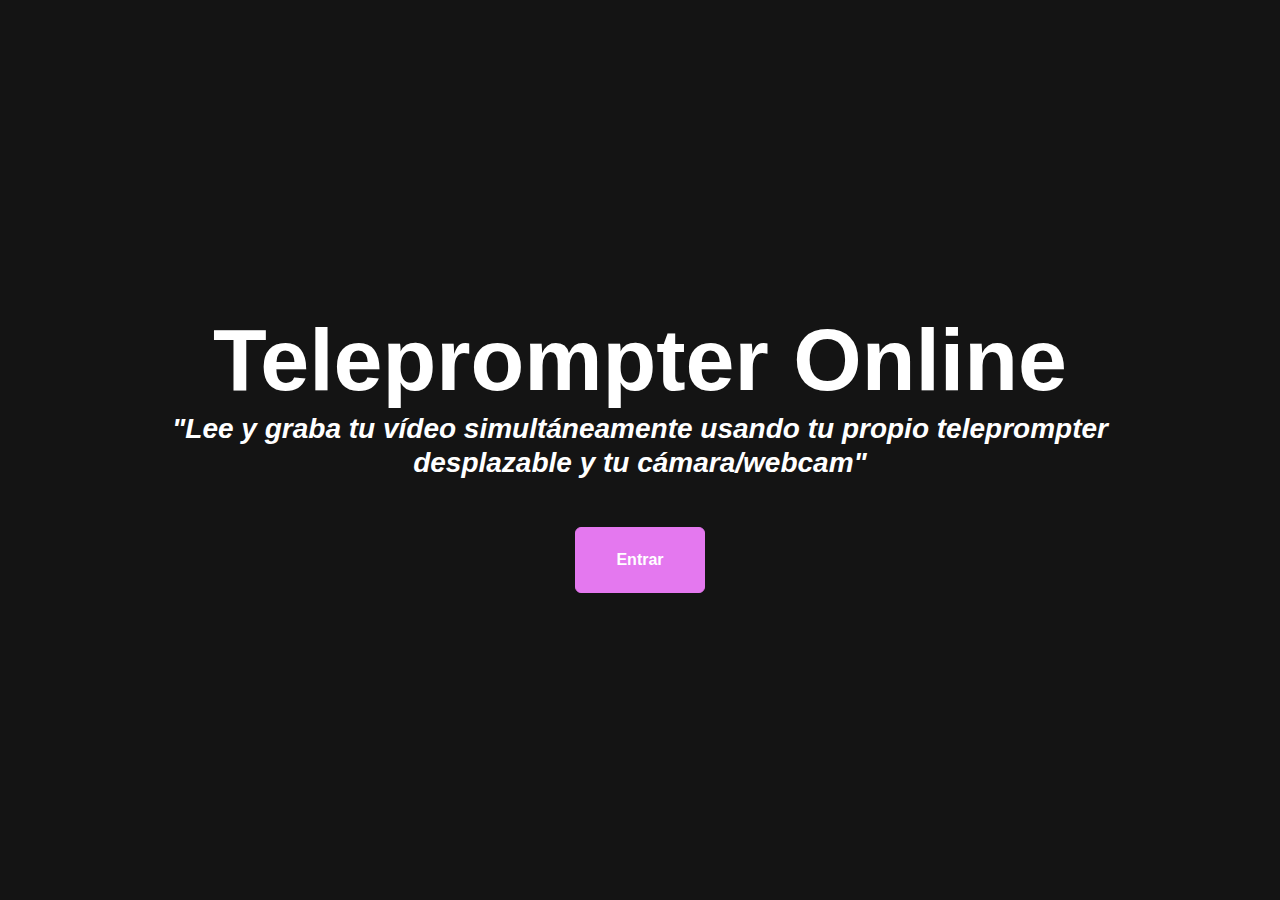
<file: inicio.html>
<!DOCTYPE html>
<html lang="en">
  <head>
    <meta charset="utf-8" />
    <meta http-equiv="X-UA-Compatible" content="IE=edge,chrome=1" />
    <meta name="description" content="" />
    <meta name="author" content="" />
    <title>Teleprompter</title>
    <!-- Favicon-->
    <link rel="icon" type="image/x-icon" href="assets/img/computer.png" />
    <!-- Styles -->
    <link rel="preconnect" href="https://fonts.googleapis.com" />
    <link rel="preconnect" href="https://fonts.gstatic.com" crossorigin />
    <link
      href="https://fonts.googleapis.com/css2?family=IBM+Plex+Sans:wght@300&display=swap"
      rel="stylesheet"
    />

    <link href="assets/landing/css/styles.css" rel="stylesheet" />
  </head>
  <body id="page-top">
    <!-- Navigation-->
    <!-- Header-->
    <header class="masthead d-flex align-items-center">
      <div class="container px-4 px-lg-5 text-center">
        <h1 class="mb-1">Teleprompter Online</h1>
        <h3 class="mb-5">
          <em>"Lee y graba tu vídeo simultáneamente usando tu propio teleprompter 
            desplazable y tu cámara/webcam"<span class="cursor"></span></em>
        </h3>
        <a class="btn btn-primary btn-xl" href="index.html"><b>Entrar</b></a>
      </div>
    </header>

    <script src="https://cdn.jsdelivr.net/npm/bootstrap@5.2.3/dist/js/bootstrap.bundle.min.js"></script>
    <!-- Core theme JS-->
    <script src="assets/landing/js/scripts.js"></script>
  </body>
</html>
</file>
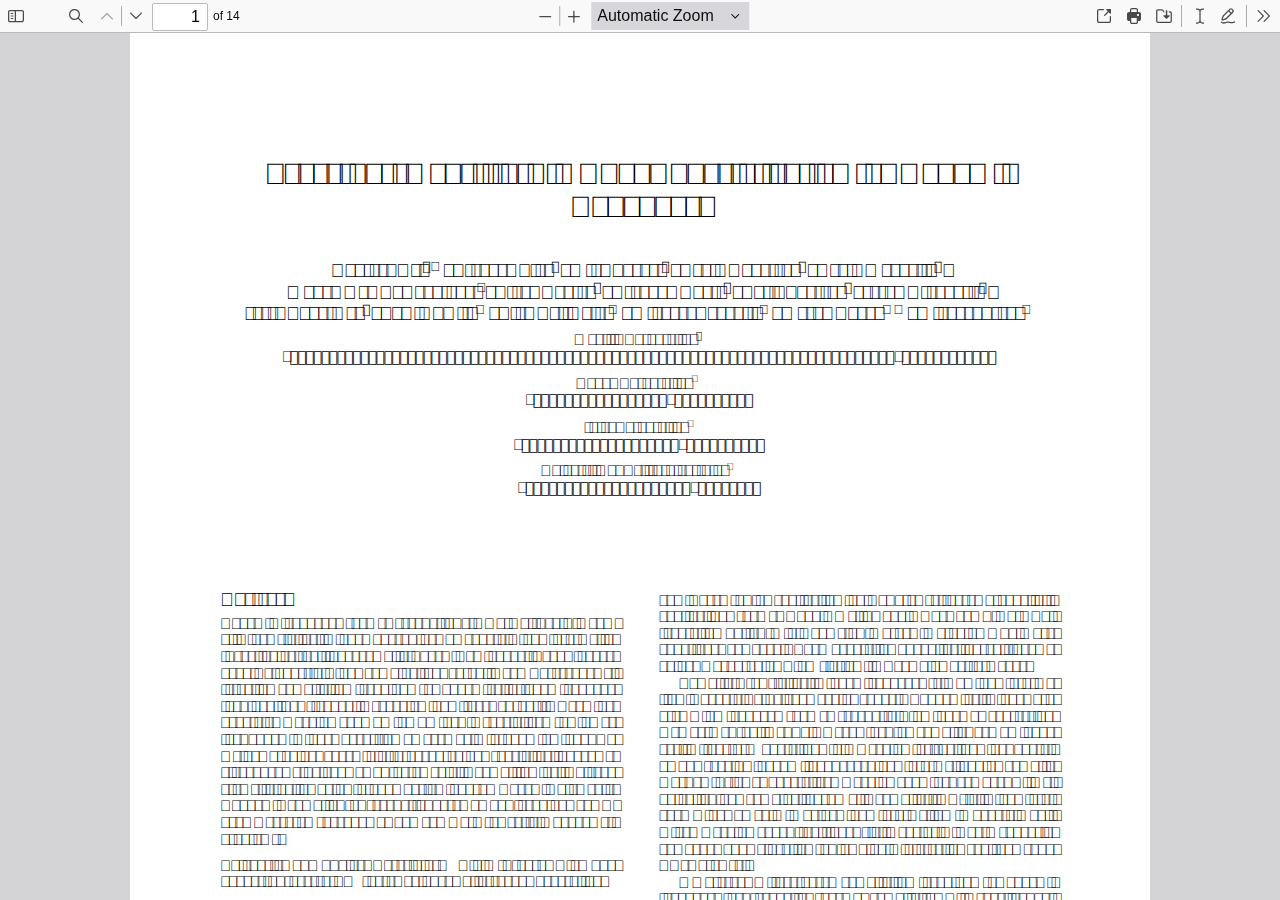
<file: assets/js/pdfjs/web/viewer.html>
<!DOCTYPE html>
<!--
Copyright 2012 Mozilla Foundation

Licensed under the Apache License, Version 2.0 (the "License");
you may not use this file except in compliance with the License.
You may obtain a copy of the License at

    http://www.apache.org/licenses/LICENSE-2.0

Unless required by applicable law or agreed to in writing, software
distributed under the License is distributed on an "AS IS" BASIS,
WITHOUT WARRANTIES OR CONDITIONS OF ANY KIND, either express or implied.
See the License for the specific language governing permissions and
limitations under the License.

Adobe CMap resources are covered by their own copyright but the same license:

    Copyright 1990-2015 Adobe Systems Incorporated.

See https://github.com/adobe-type-tools/cmap-resources
-->
<html dir="ltr" mozdisallowselectionprint>
  <head>
    <meta charset="utf-8">
    <meta name="viewport" content="width=device-width, initial-scale=1, maximum-scale=1">
    <meta name="google" content="notranslate">
    <title>PDF.js viewer</title>

<!-- This snippet is used in production (included from viewer.html) -->
<link rel="resource" type="application/l10n" href="locale/locale.properties">
<script src="../build/pdf.js"></script>

    <link rel="stylesheet" href="viewer.css">

  <script src="viewer.js"></script>
  </head>

  <body tabindex="1">
    <div id="outerContainer">

      <div id="sidebarContainer">
        <div id="toolbarSidebar">
          <div id="toolbarSidebarLeft">
            <div id="sidebarViewButtons" class="splitToolbarButton toggled" role="radiogroup">
              <button id="viewThumbnail" class="toolbarButton toggled" title="Show Thumbnails" tabindex="2" data-l10n-id="thumbs" role="radio" aria-checked="true" aria-controls="thumbnailView">
                 <span data-l10n-id="thumbs_label">Thumbnails</span>
              </button>
              <button id="viewOutline" class="toolbarButton" title="Show Document Outline (double-click to expand/collapse all items)" tabindex="3" data-l10n-id="document_outline" role="radio" aria-checked="false" aria-controls="outlineView">
                 <span data-l10n-id="document_outline_label">Document Outline</span>
              </button>
              <button id="viewAttachments" class="toolbarButton" title="Show Attachments" tabindex="4" data-l10n-id="attachments" role="radio" aria-checked="false" aria-controls="attachmentsView">
                 <span data-l10n-id="attachments_label">Attachments</span>
              </button>
              <button id="viewLayers" class="toolbarButton" title="Show Layers (double-click to reset all layers to the default state)" tabindex="5" data-l10n-id="layers" role="radio" aria-checked="false" aria-controls="layersView">
                 <span data-l10n-id="layers_label">Layers</span>
              </button>
            </div>
          </div>

          <div id="toolbarSidebarRight">
            <div id="outlineOptionsContainer" class="hidden">
              <div class="verticalToolbarSeparator"></div>

              <button id="currentOutlineItem" class="toolbarButton" disabled="disabled" title="Find Current Outline Item" tabindex="6" data-l10n-id="current_outline_item">
                <span data-l10n-id="current_outline_item_label">Current Outline Item</span>
              </button>
            </div>
          </div>
        </div>
        <div id="sidebarContent">
          <div id="thumbnailView">
          </div>
          <div id="outlineView" class="hidden">
          </div>
          <div id="attachmentsView" class="hidden">
          </div>
          <div id="layersView" class="hidden">
          </div>
        </div>
        <div id="sidebarResizer"></div>
      </div>  <!-- sidebarContainer -->

      <div id="mainContainer">
        <div class="findbar hidden doorHanger" id="findbar">
          <div id="findbarInputContainer">
            <input id="findInput" class="toolbarField" title="Find" placeholder="Find in document…" tabindex="91" data-l10n-id="find_input" aria-invalid="false">
            <div class="splitToolbarButton">
              <button id="findPrevious" class="toolbarButton" title="Find the previous occurrence of the phrase" tabindex="92" data-l10n-id="find_previous">
                <span data-l10n-id="find_previous_label">Previous</span>
              </button>
              <div class="splitToolbarButtonSeparator"></div>
              <button id="findNext" class="toolbarButton" title="Find the next occurrence of the phrase" tabindex="93" data-l10n-id="find_next">
                <span data-l10n-id="find_next_label">Next</span>
              </button>
            </div>
          </div>

          <div id="findbarOptionsOneContainer">
            <input type="checkbox" id="findHighlightAll" class="toolbarField" tabindex="94">
            <label for="findHighlightAll" class="toolbarLabel" data-l10n-id="find_highlight">Highlight All</label>
            <input type="checkbox" id="findMatchCase" class="toolbarField" tabindex="95">
            <label for="findMatchCase" class="toolbarLabel" data-l10n-id="find_match_case_label">Match Case</label>
          </div>
          <div id="findbarOptionsTwoContainer">
            <input type="checkbox" id="findMatchDiacritics" class="toolbarField" tabindex="96">
            <label for="findMatchDiacritics" class="toolbarLabel" data-l10n-id="find_match_diacritics_label">Match Diacritics</label>
            <input type="checkbox" id="findEntireWord" class="toolbarField" tabindex="97">
            <label for="findEntireWord" class="toolbarLabel" data-l10n-id="find_entire_word_label">Whole Words</label>
          </div>

          <div id="findbarMessageContainer" aria-live="polite">
            <span id="findResultsCount" class="toolbarLabel"></span>
            <span id="findMsg" class="toolbarLabel"></span>
          </div>
        </div>  <!-- findbar -->

        <div class="editorParamsToolbar hidden doorHangerRight" id="editorFreeTextParamsToolbar">
          <div class="editorParamsToolbarContainer">
            <div class="editorParamsSetter">
              <label for="editorFreeTextColor" class="editorParamsLabel" data-l10n-id="editor_free_text_color">Color</label>
              <input type="color" id="editorFreeTextColor" class="editorParamsColor" tabindex="100">
            </div>
            <div class="editorParamsSetter">
              <label for="editorFreeTextFontSize" class="editorParamsLabel" data-l10n-id="editor_free_text_size">Size</label>
              <input type="range" id="editorFreeTextFontSize" class="editorParamsSlider" value="10" min="5" max="100" step="1" tabindex="101">
            </div>
          </div>
        </div>

        <div class="editorParamsToolbar hidden doorHangerRight" id="editorInkParamsToolbar">
          <div class="editorParamsToolbarContainer">
            <div class="editorParamsSetter">
              <label for="editorInkColor" class="editorParamsLabel" data-l10n-id="editor_ink_color">Color</label>
              <input type="color" id="editorInkColor" class="editorParamsColor" tabindex="102">
            </div>
            <div class="editorParamsSetter">
              <label for="editorInkThickness" class="editorParamsLabel" data-l10n-id="editor_ink_thickness">Thickness</label>
              <input type="range" id="editorInkThickness" class="editorParamsSlider" value="1" min="1" max="20" step="1" tabindex="103">
            </div>
            <div class="editorParamsSetter">
              <label for="editorInkOpacity" class="editorParamsLabel" data-l10n-id="editor_ink_opacity">Opacity</label>
              <input type="range" id="editorInkOpacity" class="editorParamsSlider" value="100" min="1" max="100" step="1" tabindex="104">
            </div>
          </div>
        </div>

        <div id="secondaryToolbar" class="secondaryToolbar hidden doorHangerRight">
          <div id="secondaryToolbarButtonContainer">
            <button id="secondaryOpenFile" class="secondaryToolbarButton visibleLargeView" title="Open File" tabindex="51" data-l10n-id="open_file">
              <span data-l10n-id="open_file_label">Open</span>
            </button>

            <button id="secondaryPrint" class="secondaryToolbarButton visibleMediumView" title="Print" tabindex="52" data-l10n-id="print">
              <span data-l10n-id="print_label">Print</span>
            </button>

            <button id="secondaryDownload" class="secondaryToolbarButton visibleMediumView" title="Save" tabindex="53" data-l10n-id="save">
              <span data-l10n-id="save_label">Save</span>
            </button>

            <div class="horizontalToolbarSeparator visibleLargeView"></div>

            <button id="presentationMode" class="secondaryToolbarButton" title="Switch to Presentation Mode" tabindex="54" data-l10n-id="presentation_mode">
              <span data-l10n-id="presentation_mode_label">Presentation Mode</span>
            </button>

            <a href="#" id="viewBookmark" class="secondaryToolbarButton" title="Current Page (View URL from Current Page)" tabindex="55" data-l10n-id="bookmark1">
              <span data-l10n-id="bookmark1_label">Current Page</span>
            </a>

            <div id="viewBookmarkSeparator" class="horizontalToolbarSeparator"></div>

            <button id="firstPage" class="secondaryToolbarButton" title="Go to First Page" tabindex="56" data-l10n-id="first_page">
              <span data-l10n-id="first_page_label">Go to First Page</span>
            </button>
            <button id="lastPage" class="secondaryToolbarButton" title="Go to Last Page" tabindex="57" data-l10n-id="last_page">
              <span data-l10n-id="last_page_label">Go to Last Page</span>
            </button>

            <div class="horizontalToolbarSeparator"></div>

            <button id="pageRotateCw" class="secondaryToolbarButton" title="Rotate Clockwise" tabindex="58" data-l10n-id="page_rotate_cw">
              <span data-l10n-id="page_rotate_cw_label">Rotate Clockwise</span>
            </button>
            <button id="pageRotateCcw" class="secondaryToolbarButton" title="Rotate Counterclockwise" tabindex="59" data-l10n-id="page_rotate_ccw">
              <span data-l10n-id="page_rotate_ccw_label">Rotate Counterclockwise</span>
            </button>

            <div class="horizontalToolbarSeparator"></div>

            <div id="cursorToolButtons" role="radiogroup">
              <button id="cursorSelectTool" class="secondaryToolbarButton toggled" title="Enable Text Selection Tool" tabindex="60" data-l10n-id="cursor_text_select_tool" role="radio" aria-checked="true">
                <span data-l10n-id="cursor_text_select_tool_label">Text Selection Tool</span>
              </button>
              <button id="cursorHandTool" class="secondaryToolbarButton" title="Enable Hand Tool" tabindex="61" data-l10n-id="cursor_hand_tool" role="radio" aria-checked="false">
                <span data-l10n-id="cursor_hand_tool_label">Hand Tool</span>
              </button>
            </div>

            <div class="horizontalToolbarSeparator"></div>

            <div id="scrollModeButtons" role="radiogroup">
              <button id="scrollPage" class="secondaryToolbarButton" title="Use Page Scrolling" tabindex="62" data-l10n-id="scroll_page" role="radio" aria-checked="false">
                <span data-l10n-id="scroll_page_label">Page Scrolling</span>
              </button>
              <button id="scrollVertical" class="secondaryToolbarButton toggled" title="Use Vertical Scrolling" tabindex="63" data-l10n-id="scroll_vertical" role="radio" aria-checked="true">
                <span data-l10n-id="scroll_vertical_label" >Vertical Scrolling</span>
              </button>
              <button id="scrollHorizontal" class="secondaryToolbarButton" title="Use Horizontal Scrolling" tabindex="64" data-l10n-id="scroll_horizontal" role="radio" aria-checked="false">
                <span data-l10n-id="scroll_horizontal_label">Horizontal Scrolling</span>
              </button>
              <button id="scrollWrapped" class="secondaryToolbarButton" title="Use Wrapped Scrolling" tabindex="65" data-l10n-id="scroll_wrapped" role="radio" aria-checked="false">
                <span data-l10n-id="scroll_wrapped_label">Wrapped Scrolling</span>
              </button>
            </div>

            <div class="horizontalToolbarSeparator"></div>

            <div id="spreadModeButtons" role="radiogroup">
              <button id="spreadNone" class="secondaryToolbarButton toggled" title="Do not join page spreads" tabindex="66" data-l10n-id="spread_none" role="radio" aria-checked="true">
                <span data-l10n-id="spread_none_label">No Spreads</span>
              </button>
              <button id="spreadOdd" class="secondaryToolbarButton" title="Join page spreads starting with odd-numbered pages" tabindex="67" data-l10n-id="spread_odd" role="radio" aria-checked="false">
                <span data-l10n-id="spread_odd_label">Odd Spreads</span>
              </button>
              <button id="spreadEven" class="secondaryToolbarButton" title="Join page spreads starting with even-numbered pages" tabindex="68" data-l10n-id="spread_even" role="radio" aria-checked="false">
                <span data-l10n-id="spread_even_label">Even Spreads</span>
              </button>
            </div>

            <div class="horizontalToolbarSeparator"></div>

            <button id="documentProperties" class="secondaryToolbarButton" title="Document Properties…" tabindex="69" data-l10n-id="document_properties" aria-controls="documentPropertiesDialog">
              <span data-l10n-id="document_properties_label">Document Properties…</span>
            </button>
          </div>
        </div>  <!-- secondaryToolbar -->

        <div class="toolbar">
          <div id="toolbarContainer">
            <div id="toolbarViewer">
              <div id="toolbarViewerLeft">
                <button id="sidebarToggle" class="toolbarButton" title="Toggle Sidebar" tabindex="11" data-l10n-id="toggle_sidebar" aria-expanded="false" aria-controls="sidebarContainer">
                  <span data-l10n-id="toggle_sidebar_label">Toggle Sidebar</span>
                </button>
                <div class="toolbarButtonSpacer"></div>
                <button id="viewFind" class="toolbarButton" title="Find in Document" tabindex="12" data-l10n-id="findbar" aria-expanded="false" aria-controls="findbar">
                  <span data-l10n-id="findbar_label">Find</span>
                </button>
                <div class="splitToolbarButton hiddenSmallView">
                  <button class="toolbarButton" title="Previous Page" id="previous" tabindex="13" data-l10n-id="previous">
                    <span data-l10n-id="previous_label">Previous</span>
                  </button>
                  <div class="splitToolbarButtonSeparator"></div>
                  <button class="toolbarButton" title="Next Page" id="next" tabindex="14" data-l10n-id="next">
                    <span data-l10n-id="next_label">Next</span>
                  </button>
                </div>
                <input type="number" id="pageNumber" class="toolbarField" title="Page" value="1" min="1" tabindex="15" data-l10n-id="page" autocomplete="off">
                <span id="numPages" class="toolbarLabel"></span>
              </div>
              <div id="toolbarViewerRight">
                <button id="openFile" class="toolbarButton hiddenLargeView" title="Open File" tabindex="31" data-l10n-id="open_file">
                  <span data-l10n-id="open_file_label">Open</span>
                </button>

                <button id="print" class="toolbarButton hiddenMediumView" title="Print" tabindex="32" data-l10n-id="print">
                  <span data-l10n-id="print_label">Print</span>
                </button>

                <button id="download" class="toolbarButton hiddenMediumView" title="Save" tabindex="33" data-l10n-id="save">
                  <span data-l10n-id="save_label">Save</span>
                </button>

                <div class="verticalToolbarSeparator hiddenMediumView"></div>

                <div id="editorModeButtons" class="splitToolbarButton toggled" role="radiogroup">
                  <button id="editorFreeText" class="toolbarButton" disabled="disabled" title="Text" role="radio" aria-checked="false" aria-controls="editorFreeTextParamsToolbar" tabindex="34" data-l10n-id="editor_free_text2">
                    <span data-l10n-id="editor_free_text2_label">Text</span>
                  </button>
                  <button id="editorInk" class="toolbarButton" disabled="disabled" title="Draw" role="radio" aria-checked="false" aria-controls="editorInkParamsToolbar" tabindex="35" data-l10n-id="editor_ink2">
                    <span data-l10n-id="editor_ink2_label">Draw</span>
                  </button>
                </div>

                <div id="editorModeSeparator" class="verticalToolbarSeparator"></div>

                <button id="secondaryToolbarToggle" class="toolbarButton" title="Tools" tabindex="48" data-l10n-id="tools" aria-expanded="false" aria-controls="secondaryToolbar">
                  <span data-l10n-id="tools_label">Tools</span>
                </button>
              </div>
              <div id="toolbarViewerMiddle">
                <div class="splitToolbarButton">
                  <button id="zoomOut" class="toolbarButton" title="Zoom Out" tabindex="21" data-l10n-id="zoom_out">
                    <span data-l10n-id="zoom_out_label">Zoom Out</span>
                  </button>
                  <div class="splitToolbarButtonSeparator"></div>
                  <button id="zoomIn" class="toolbarButton" title="Zoom In" tabindex="22" data-l10n-id="zoom_in">
                    <span data-l10n-id="zoom_in_label">Zoom In</span>
                   </button>
                </div>
                <span id="scaleSelectContainer" class="dropdownToolbarButton">
                  <select id="scaleSelect" title="Zoom" tabindex="23" data-l10n-id="zoom">
                    <option id="pageAutoOption" title="" value="auto" selected="selected" data-l10n-id="page_scale_auto">Automatic Zoom</option>
                    <option id="pageActualOption" title="" value="page-actual" data-l10n-id="page_scale_actual">Actual Size</option>
                    <option id="pageFitOption" title="" value="page-fit" data-l10n-id="page_scale_fit">Page Fit</option>
                    <option id="pageWidthOption" title="" value="page-width" data-l10n-id="page_scale_width">Page Width</option>
                    <option id="customScaleOption" title="" value="custom" disabled="disabled" hidden="true"></option>
                    <option title="" value="0.5" data-l10n-id="page_scale_percent" data-l10n-args='{ "scale": 50 }'>50%</option>
                    <option title="" value="0.75" data-l10n-id="page_scale_percent" data-l10n-args='{ "scale": 75 }'>75%</option>
                    <option title="" value="1" data-l10n-id="page_scale_percent" data-l10n-args='{ "scale": 100 }'>100%</option>
                    <option title="" value="1.25" data-l10n-id="page_scale_percent" data-l10n-args='{ "scale": 125 }'>125%</option>
                    <option title="" value="1.5" data-l10n-id="page_scale_percent" data-l10n-args='{ "scale": 150 }'>150%</option>
                    <option title="" value="2" data-l10n-id="page_scale_percent" data-l10n-args='{ "scale": 200 }'>200%</option>
                    <option title="" value="3" data-l10n-id="page_scale_percent" data-l10n-args='{ "scale": 300 }'>300%</option>
                    <option title="" value="4" data-l10n-id="page_scale_percent" data-l10n-args='{ "scale": 400 }'>400%</option>
                  </select>
                </span>
              </div>
            </div>
            <div id="loadingBar">
              <div class="progress">
                <div class="glimmer">
                </div>
              </div>
            </div>
          </div>
        </div>

        <div id="viewerContainer" tabindex="0">
          <div id="viewer" class="pdfViewer"></div>
        </div>
      </div> <!-- mainContainer -->

      <div id="dialogContainer">
        <dialog id="passwordDialog">
          <div class="row">
            <label for="password" id="passwordText" data-l10n-id="password_label">Enter the password to open this PDF file:</label>
          </div>
          <div class="row">
            <input type="password" id="password" class="toolbarField">
          </div>
          <div class="buttonRow">
            <button id="passwordCancel" class="dialogButton"><span data-l10n-id="password_cancel">Cancel</span></button>
            <button id="passwordSubmit" class="dialogButton"><span data-l10n-id="password_ok">OK</span></button>
          </div>
        </dialog>
        <dialog id="documentPropertiesDialog">
          <div class="row">
            <span id="fileNameLabel" data-l10n-id="document_properties_file_name">File name:</span>
            <p id="fileNameField" aria-labelledby="fileNameLabel">-</p>
          </div>
          <div class="row">
            <span id="fileSizeLabel" data-l10n-id="document_properties_file_size">File size:</span>
            <p id="fileSizeField" aria-labelledby="fileSizeLabel">-</p>
          </div>
          <div class="separator"></div>
          <div class="row">
            <span id="titleLabel" data-l10n-id="document_properties_title">Title:</span>
            <p id="titleField" aria-labelledby="titleLabel">-</p>
          </div>
          <div class="row">
            <span id="authorLabel" data-l10n-id="document_properties_author">Author:</span>
            <p id="authorField" aria-labelledby="authorLabel">-</p>
          </div>
          <div class="row">
            <span id="subjectLabel" data-l10n-id="document_properties_subject">Subject:</span>
            <p id="subjectField" aria-labelledby="subjectLabel">-</p>
          </div>
          <div class="row">
            <span id="keywordsLabel" data-l10n-id="document_properties_keywords">Keywords:</span>
            <p id="keywordsField" aria-labelledby="keywordsLabel">-</p>
          </div>
          <div class="row">
            <span id="creationDateLabel" data-l10n-id="document_properties_creation_date">Creation Date:</span>
            <p id="creationDateField" aria-labelledby="creationDateLabel">-</p>
          </div>
          <div class="row">
            <span id="modificationDateLabel" data-l10n-id="document_properties_modification_date">Modification Date:</span>
            <p id="modificationDateField" aria-labelledby="modificationDateLabel">-</p>
          </div>
          <div class="row">
            <span id="creatorLabel" data-l10n-id="document_properties_creator">Creator:</span>
            <p id="creatorField" aria-labelledby="creatorLabel">-</p>
          </div>
          <div class="separator"></div>
          <div class="row">
            <span id="producerLabel" data-l10n-id="document_properties_producer">PDF Producer:</span>
            <p id="producerField" aria-labelledby="producerLabel">-</p>
          </div>
          <div class="row">
            <span id="versionLabel" data-l10n-id="document_properties_version">PDF Version:</span>
            <p id="versionField" aria-labelledby="versionLabel">-</p>
          </div>
          <div class="row">
            <span id="pageCountLabel" data-l10n-id="document_properties_page_count">Page Count:</span>
            <p id="pageCountField" aria-labelledby="pageCountLabel">-</p>
          </div>
          <div class="row">
            <span id="pageSizeLabel" data-l10n-id="document_properties_page_size">Page Size:</span>
            <p id="pageSizeField" aria-labelledby="pageSizeLabel">-</p>
          </div>
          <div class="separator"></div>
          <div class="row">
            <span id="linearizedLabel" data-l10n-id="document_properties_linearized">Fast Web View:</span>
            <p id="linearizedField" aria-labelledby="linearizedLabel">-</p>
          </div>
          <div class="buttonRow">
            <button id="documentPropertiesClose" class="dialogButton"><span data-l10n-id="document_properties_close">Close</span></button>
          </div>
        </dialog>
        <dialog id="printServiceDialog" style="min-width: 200px;">
          <div class="row">
            <span data-l10n-id="print_progress_message">Preparing document for printing…</span>
          </div>
          <div class="row">
            <progress value="0" max="100"></progress>
            <span data-l10n-id="print_progress_percent" data-l10n-args='{ "progress": 0 }' class="relative-progress">0%</span>
          </div>
          <div class="buttonRow">
            <button id="printCancel" class="dialogButton"><span data-l10n-id="print_progress_close">Cancel</span></button>
          </div>
        </dialog>
      </div>  <!-- dialogContainer -->

    </div> <!-- outerContainer -->
    <div id="printContainer"></div>

    <input type="file" id="fileInput" class="hidden">
  </body>
</html>
</file>
<file: assets/js/pdfjs/web/viewer.css>
/* Copyright 2014 Mozilla Foundation
 *
 * Licensed under the Apache License, Version 2.0 (the "License");
 * you may not use this file except in compliance with the License.
 * You may obtain a copy of the License at
 *
 *     http://www.apache.org/licenses/LICENSE-2.0
 *
 * Unless required by applicable law or agreed to in writing, software
 * distributed under the License is distributed on an "AS IS" BASIS,
 * WITHOUT WARRANTIES OR CONDITIONS OF ANY KIND, either express or implied.
 * See the License for the specific language governing permissions and
 * limitations under the License.
 */

:root {
  --highlight-bg-color: rgba(180, 0, 170, 1);
  --highlight-selected-bg-color: rgba(0, 100, 0, 1);
}

@media screen and (forced-colors: active) {
  :root {
    --highlight-bg-color: Highlight;
    --highlight-selected-bg-color: ButtonText;
  }
}

.textLayer {
  position: absolute;
  text-align: initial;
  inset: 0;
  overflow: hidden;
  opacity: 0.25;
  line-height: 1;
  -webkit-text-size-adjust: none;
     -moz-text-size-adjust: none;
          text-size-adjust: none;
  forced-color-adjust: none;
  transform-origin: 0 0;
  z-index: 2;
}

.textLayer :is(span, br) {
  color: transparent;
  position: absolute;
  white-space: pre;
  cursor: text;
  transform-origin: 0% 0%;
}

/* Only necessary in Google Chrome, see issue 14205, and most unfortunately
 * the problem doesn't show up in "text" reference tests. */
.textLayer span.markedContent {
  top: 0;
  height: 0;
}

.textLayer .highlight {
  margin: -1px;
  padding: 1px;
  background-color: var(--highlight-bg-color);
  border-radius: 4px;
}

.textLayer .highlight.appended {
  position: initial;
}

.textLayer .highlight.begin {
  border-radius: 4px 0 0 4px;
}

.textLayer .highlight.end {
  border-radius: 0 4px 4px 0;
}

.textLayer .highlight.middle {
  border-radius: 0;
}

.textLayer .highlight.selected {
  background-color: var(--highlight-selected-bg-color);
}

.textLayer ::-moz-selection {
  background: blue;
  background: AccentColor;
}

.textLayer ::selection {
  background: blue;
  background: AccentColor;
}

/* Avoids https://github.com/mozilla/pdf.js/issues/13840 in Chrome */
.textLayer br::-moz-selection {
  background: transparent;
}
.textLayer br::selection {
  background: transparent;
}

.textLayer .endOfContent {
  display: block;
  position: absolute;
  inset: 100% 0 0;
  z-index: -1;
  cursor: default;
  -webkit-user-select: none;
     -moz-user-select: none;
          user-select: none;
}

.textLayer .endOfContent.active {
  top: 0;
}


:root {
  --annotation-unfocused-field-background: url("data:image/svg+xml;charset=UTF-8,<svg width='1px' height='1px' xmlns='http://www.w3.org/2000/svg'><rect width='100%' height='100%' style='fill:rgba(0, 54, 255, 0.13);'/></svg>");
  --input-focus-border-color: Highlight;
  --input-focus-outline: 1px solid Canvas;
  --input-unfocused-border-color: transparent;
  --input-disabled-border-color: transparent;
  --input-hover-border-color: black;
  --link-outline: none;
}

@media screen and (forced-colors: active) {
  :root {
    --input-focus-border-color: CanvasText;
    --input-unfocused-border-color: ActiveText;
    --input-disabled-border-color: GrayText;
    --input-hover-border-color: Highlight;
    --link-outline: 1.5px solid LinkText;
  }
  .annotationLayer .textWidgetAnnotation :is(input, textarea):required,
  .annotationLayer .choiceWidgetAnnotation select:required,
  .annotationLayer
    .buttonWidgetAnnotation:is(.checkBox, .radioButton)
    input:required {
    outline: 1.5px solid selectedItem;
  }

  .annotationLayer .linkAnnotation:hover {
    -webkit-backdrop-filter: invert(100%);
            backdrop-filter: invert(100%);
  }
}

.annotationLayer {
  position: absolute;
  top: 0;
  left: 0;
  pointer-events: none;
  transform-origin: 0 0;
  z-index: 3;
}

.annotationLayer[data-main-rotation="90"] .norotate {
  transform: rotate(270deg) translateX(-100%);
}
.annotationLayer[data-main-rotation="180"] .norotate {
  transform: rotate(180deg) translate(-100%, -100%);
}
.annotationLayer[data-main-rotation="270"] .norotate {
  transform: rotate(90deg) translateY(-100%);
}

.annotationLayer canvas {
  position: absolute;
  width: 100%;
  height: 100%;
}

.annotationLayer section {
  position: absolute;
  text-align: initial;
  pointer-events: auto;
  box-sizing: border-box;
  transform-origin: 0 0;
}

.annotationLayer .linkAnnotation {
  outline: var(--link-outline);
}

.annotationLayer :is(.linkAnnotation, .buttonWidgetAnnotation.pushButton) > a {
  position: absolute;
  font-size: 1em;
  top: 0;
  left: 0;
  width: 100%;
  height: 100%;
}

.annotationLayer
  :is(.linkAnnotation, .buttonWidgetAnnotation.pushButton)
  > a:hover {
  opacity: 0.2;
  background: rgba(255, 255, 0, 1);
  box-shadow: 0 2px 10px rgba(255, 255, 0, 1);
}

.annotationLayer .textAnnotation img {
  position: absolute;
  cursor: pointer;
  width: 100%;
  height: 100%;
  top: 0;
  left: 0;
}

.annotationLayer .textWidgetAnnotation :is(input, textarea),
.annotationLayer .choiceWidgetAnnotation select,
.annotationLayer .buttonWidgetAnnotation:is(.checkBox, .radioButton) input {
  background-image: var(--annotation-unfocused-field-background);
  border: 2px solid var(--input-unfocused-border-color);
  box-sizing: border-box;
  font: calc(9px * var(--scale-factor)) sans-serif;
  height: 100%;
  margin: 0;
  vertical-align: top;
  width: 100%;
}

.annotationLayer .textWidgetAnnotation :is(input, textarea):required,
.annotationLayer .choiceWidgetAnnotation select:required,
.annotationLayer
  .buttonWidgetAnnotation:is(.checkBox, .radioButton)
  input:required {
  outline: 1.5px solid red;
}

.annotationLayer .choiceWidgetAnnotation select option {
  padding: 0;
}

.annotationLayer .buttonWidgetAnnotation.radioButton input {
  border-radius: 50%;
}

.annotationLayer .textWidgetAnnotation textarea {
  resize: none;
}

.annotationLayer .textWidgetAnnotation :is(input, textarea)[disabled],
.annotationLayer .choiceWidgetAnnotation select[disabled],
.annotationLayer
  .buttonWidgetAnnotation:is(.checkBox, .radioButton)
  input[disabled] {
  background: none;
  border: 2px solid var(--input-disabled-border-color);
  cursor: not-allowed;
}

.annotationLayer .textWidgetAnnotation :is(input, textarea):hover,
.annotationLayer .choiceWidgetAnnotation select:hover,
.annotationLayer
  .buttonWidgetAnnotation:is(.checkBox, .radioButton)
  input:hover {
  border: 2px solid var(--input-hover-border-color);
}
.annotationLayer .textWidgetAnnotation :is(input, textarea):hover,
.annotationLayer .choiceWidgetAnnotation select:hover,
.annotationLayer .buttonWidgetAnnotation.checkBox input:hover {
  border-radius: 2px;
}

.annotationLayer .textWidgetAnnotation :is(input, textarea):focus,
.annotationLayer .choiceWidgetAnnotation select:focus {
  background: none;
  border: 2px solid var(--input-focus-border-color);
  border-radius: 2px;
  outline: var(--input-focus-outline);
}

.annotationLayer .buttonWidgetAnnotation:is(.checkBox, .radioButton) :focus {
  background-image: none;
  background-color: transparent;
}

.annotationLayer .buttonWidgetAnnotation.checkBox :focus {
  border: 2px solid var(--input-focus-border-color);
  border-radius: 2px;
  outline: var(--input-focus-outline);
}

.annotationLayer .buttonWidgetAnnotation.radioButton :focus {
  border: 2px solid var(--input-focus-border-color);
  outline: var(--input-focus-outline);
}

.annotationLayer .buttonWidgetAnnotation.checkBox input:checked::before,
.annotationLayer .buttonWidgetAnnotation.checkBox input:checked::after,
.annotationLayer .buttonWidgetAnnotation.radioButton input:checked::before {
  background-color: CanvasText;
  content: "";
  display: block;
  position: absolute;
}

.annotationLayer .buttonWidgetAnnotation.checkBox input:checked::before,
.annotationLayer .buttonWidgetAnnotation.checkBox input:checked::after {
  height: 80%;
  left: 45%;
  width: 1px;
}

.annotationLayer .buttonWidgetAnnotation.checkBox input:checked::before {
  transform: rotate(45deg);
}

.annotationLayer .buttonWidgetAnnotation.checkBox input:checked::after {
  transform: rotate(-45deg);
}

.annotationLayer .buttonWidgetAnnotation.radioButton input:checked::before {
  border-radius: 50%;
  height: 50%;
  left: 30%;
  top: 20%;
  width: 50%;
}

.annotationLayer .textWidgetAnnotation input.comb {
  font-family: monospace;
  padding-left: 2px;
  padding-right: 0;
}

.annotationLayer .textWidgetAnnotation input.comb:focus {
  /*
   * Letter spacing is placed on the right side of each character. Hence, the
   * letter spacing of the last character may be placed outside the visible
   * area, causing horizontal scrolling. We avoid this by extending the width
   * when the element has focus and revert this when it loses focus.
   */
  width: 103%;
}

.annotationLayer .buttonWidgetAnnotation:is(.checkBox, .radioButton) input {
  -webkit-appearance: none;
     -moz-appearance: none;
          appearance: none;
}

.annotationLayer .popupTriggerArea {
  height: 100%;
  width: 100%;
}

.annotationLayer .fileAttachmentAnnotation .popupTriggerArea {
  position: absolute;
}

.annotationLayer .popupWrapper {
  position: absolute;
  font-size: calc(9px * var(--scale-factor));
  width: 100%;
  min-width: calc(180px * var(--scale-factor));
  pointer-events: none;
}

.annotationLayer .popup {
  position: absolute;
  max-width: calc(180px * var(--scale-factor));
  background-color: rgba(255, 255, 153, 1);
  box-shadow: 0 calc(2px * var(--scale-factor)) calc(5px * var(--scale-factor))
    rgba(136, 136, 136, 1);
  border-radius: calc(2px * var(--scale-factor));
  padding: calc(6px * var(--scale-factor));
  margin-left: calc(5px * var(--scale-factor));
  cursor: pointer;
  font: message-box;
  white-space: normal;
  word-wrap: break-word;
  pointer-events: auto;
}

.annotationLayer .popup > * {
  font-size: calc(9px * var(--scale-factor));
}

.annotationLayer .popup h1 {
  display: inline-block;
}

.annotationLayer .popupDate {
  display: inline-block;
  margin-left: calc(5px * var(--scale-factor));
}

.annotationLayer .popupContent {
  border-top: 1px solid rgba(51, 51, 51, 1);
  margin-top: calc(2px * var(--scale-factor));
  padding-top: calc(2px * var(--scale-factor));
}

.annotationLayer .richText > * {
  white-space: pre-wrap;
  font-size: calc(9px * var(--scale-factor));
}

.annotationLayer .highlightAnnotation,
.annotationLayer .underlineAnnotation,
.annotationLayer .squigglyAnnotation,
.annotationLayer .strikeoutAnnotation,
.annotationLayer .freeTextAnnotation,
.annotationLayer .lineAnnotation svg line,
.annotationLayer .squareAnnotation svg rect,
.annotationLayer .circleAnnotation svg ellipse,
.annotationLayer .polylineAnnotation svg polyline,
.annotationLayer .polygonAnnotation svg polygon,
.annotationLayer .caretAnnotation,
.annotationLayer .inkAnnotation svg polyline,
.annotationLayer .stampAnnotation,
.annotationLayer .fileAttachmentAnnotation {
  cursor: pointer;
}

.annotationLayer section svg {
  position: absolute;
  width: 100%;
  height: 100%;
  top: 0;
  left: 0;
}

.annotationLayer .annotationTextContent {
  position: absolute;
  width: 100%;
  height: 100%;
  opacity: 0;
  color: transparent;
  -webkit-user-select: none;
     -moz-user-select: none;
          user-select: none;
  pointer-events: none;
}

.annotationLayer .annotationTextContent span {
  width: 100%;
  display: inline-block;
}


:root {
  --xfa-unfocused-field-background: url("data:image/svg+xml;charset=UTF-8,<svg width='1px' height='1px' xmlns='http://www.w3.org/2000/svg'><rect width='100%' height='100%' style='fill:rgba(0, 54, 255, 0.13);'/></svg>");
  --xfa-focus-outline: auto;
}

@media screen and (forced-colors: active) {
  :root {
    --xfa-focus-outline: 2px solid CanvasText;
  }
  .xfaLayer *:required {
    outline: 1.5px solid selectedItem;
  }
}

.xfaLayer {
  background-color: transparent;
}

.xfaLayer .highlight {
  margin: -1px;
  padding: 1px;
  background-color: rgba(239, 203, 237, 1);
  border-radius: 4px;
}

.xfaLayer .highlight.appended {
  position: initial;
}

.xfaLayer .highlight.begin {
  border-radius: 4px 0 0 4px;
}

.xfaLayer .highlight.end {
  border-radius: 0 4px 4px 0;
}

.xfaLayer .highlight.middle {
  border-radius: 0;
}

.xfaLayer .highlight.selected {
  background-color: rgba(203, 223, 203, 1);
}

.xfaPage {
  overflow: hidden;
  position: relative;
}

.xfaContentarea {
  position: absolute;
}

.xfaPrintOnly {
  display: none;
}

.xfaLayer {
  position: absolute;
  text-align: initial;
  top: 0;
  left: 0;
  transform-origin: 0 0;
  line-height: 1.2;
}

.xfaLayer * {
  color: inherit;
  font: inherit;
  font-style: inherit;
  font-weight: inherit;
  font-kerning: inherit;
  letter-spacing: -0.01px;
  text-align: inherit;
  text-decoration: inherit;
  box-sizing: border-box;
  background-color: transparent;
  padding: 0;
  margin: 0;
  pointer-events: auto;
  line-height: inherit;
}

.xfaLayer *:required {
  outline: 1.5px solid red;
}

.xfaLayer div,
.xfaLayer svg,
.xfaLayer svg * {
  pointer-events: none;
}

.xfaLayer a {
  color: blue;
}

.xfaRich li {
  margin-left: 3em;
}

.xfaFont {
  color: black;
  font-weight: normal;
  font-kerning: none;
  font-size: 10px;
  font-style: normal;
  letter-spacing: 0;
  text-decoration: none;
  vertical-align: 0;
}

.xfaCaption {
  overflow: hidden;
  flex: 0 0 auto;
}

.xfaCaptionForCheckButton {
  overflow: hidden;
  flex: 1 1 auto;
}

.xfaLabel {
  height: 100%;
  width: 100%;
}

.xfaLeft {
  display: flex;
  flex-direction: row;
  align-items: center;
}

.xfaRight {
  display: flex;
  flex-direction: row-reverse;
  align-items: center;
}

:is(.xfaLeft, .xfaRight) > :is(.xfaCaption, .xfaCaptionForCheckButton) {
  max-height: 100%;
}

.xfaTop {
  display: flex;
  flex-direction: column;
  align-items: flex-start;
}

.xfaBottom {
  display: flex;
  flex-direction: column-reverse;
  align-items: flex-start;
}

:is(.xfaTop, .xfaBottom) > :is(.xfaCaption, .xfaCaptionForCheckButton) {
  width: 100%;
}

.xfaBorder {
  background-color: transparent;
  position: absolute;
  pointer-events: none;
}

.xfaWrapped {
  width: 100%;
  height: 100%;
}

:is(.xfaTextfield, .xfaSelect):focus {
  background-image: none;
  background-color: transparent;
  outline: var(--xfa-focus-outline);
  outline-offset: -1px;
}

:is(.xfaCheckbox, .xfaRadio):focus {
  outline: var(--xfa-focus-outline);
}

.xfaTextfield,
.xfaSelect {
  height: 100%;
  width: 100%;
  flex: 1 1 auto;
  border: none;
  resize: none;
  background-image: var(--xfa-unfocused-field-background);
}

.xfaSelect {
  padding-inline: 2px;
}

:is(.xfaTop, .xfaBottom) > :is(.xfaTextfield, .xfaSelect) {
  flex: 0 1 auto;
}

.xfaButton {
  cursor: pointer;
  width: 100%;
  height: 100%;
  border: none;
  text-align: center;
}

.xfaLink {
  width: 100%;
  height: 100%;
  position: absolute;
  top: 0;
  left: 0;
}

.xfaCheckbox,
.xfaRadio {
  width: 100%;
  height: 100%;
  flex: 0 0 auto;
  border: none;
}

.xfaRich {
  white-space: pre-wrap;
  width: 100%;
  height: 100%;
}

.xfaImage {
  -o-object-position: left top;
     object-position: left top;
  -o-object-fit: contain;
     object-fit: contain;
  width: 100%;
  height: 100%;
}

.xfaLrTb,
.xfaRlTb,
.xfaTb {
  display: flex;
  flex-direction: column;
  align-items: stretch;
}

.xfaLr {
  display: flex;
  flex-direction: row;
  align-items: stretch;
}

.xfaRl {
  display: flex;
  flex-direction: row-reverse;
  align-items: stretch;
}

.xfaTb > div {
  justify-content: left;
}

.xfaPosition {
  position: relative;
}

.xfaArea {
  position: relative;
}

.xfaValignMiddle {
  display: flex;
  align-items: center;
}

.xfaTable {
  display: flex;
  flex-direction: column;
  align-items: stretch;
}

.xfaTable .xfaRow {
  display: flex;
  flex-direction: row;
  align-items: stretch;
}

.xfaTable .xfaRlRow {
  display: flex;
  flex-direction: row-reverse;
  align-items: stretch;
  flex: 1;
}

.xfaTable .xfaRlRow > div {
  flex: 1;
}

:is(.xfaNonInteractive, .xfaDisabled, .xfaReadOnly) :is(input, textarea) {
  background: initial;
}

@media print {
  .xfaTextfield,
  .xfaSelect {
    background: transparent;
  }

  .xfaSelect {
    -webkit-appearance: none;
       -moz-appearance: none;
            appearance: none;
    text-indent: 1px;
    text-overflow: "";
  }
}


:root {
  --focus-outline: solid 2px blue;
  --hover-outline: dashed 2px blue;
  --freetext-line-height: 1.35;
  --freetext-padding: 2px;
  --editorFreeText-editing-cursor: text;
  --editorInk-editing-cursor: url(images/cursor-editorInk.svg) 0 16, pointer;
}

@media (-webkit-min-device-pixel-ratio: 1.1), (min-resolution: 1.1dppx) {
  :root {
    --editorFreeText-editing-cursor: url(images/cursor-editorFreeText.svg) 0 16,
      text;
  }
}

@media screen and (forced-colors: active) {
  :root {
    --focus-outline: solid 3px ButtonText;
    --hover-outline: dashed 3px ButtonText;
  }
}

[data-editor-rotation="90"] {
  transform: rotate(90deg);
}
[data-editor-rotation="180"] {
  transform: rotate(180deg);
}
[data-editor-rotation="270"] {
  transform: rotate(270deg);
}

.annotationEditorLayer {
  background: transparent;
  position: absolute;
  top: 0;
  left: 0;
  font-size: calc(100px * var(--scale-factor));
  transform-origin: 0 0;
  cursor: auto;
  z-index: 4;
}

.annotationEditorLayer.freeTextEditing {
  cursor: var(--editorFreeText-editing-cursor);
}

.annotationEditorLayer.inkEditing {
  cursor: var(--editorInk-editing-cursor);
}

.annotationEditorLayer :is(.freeTextEditor, .inkEditor)[draggable="true"] {
  cursor: move;
}

.annotationEditorLayer .selectedEditor {
  outline: var(--focus-outline);
  resize: none;
}

.annotationEditorLayer .freeTextEditor {
  position: absolute;
  background: transparent;
  border-radius: 3px;
  padding: calc(var(--freetext-padding) * var(--scale-factor));
  resize: none;
  width: auto;
  height: auto;
  z-index: 1;
  transform-origin: 0 0;
  touch-action: none;
  cursor: auto;
}

.annotationEditorLayer .freeTextEditor .internal {
  background: transparent;
  border: none;
  top: 0;
  left: 0;
  overflow: visible;
  white-space: nowrap;
  resize: none;
  font: 10px sans-serif;
  line-height: var(--freetext-line-height);
}

.annotationEditorLayer .freeTextEditor .overlay {
  position: absolute;
  display: none;
  background: transparent;
  top: 0;
  left: 0;
  width: 100%;
  height: 100%;
}

.annotationEditorLayer .freeTextEditor .overlay.enabled {
  display: block;
}

.annotationEditorLayer .freeTextEditor .internal:empty::before {
  content: attr(default-content);
  color: gray;
}

.annotationEditorLayer .freeTextEditor .internal:focus {
  outline: none;
}

.annotationEditorLayer .inkEditor.disabled {
  resize: none;
}

.annotationEditorLayer .inkEditor.disabled.selectedEditor {
  resize: horizontal;
}

.annotationEditorLayer
  :is(.freeTextEditor, .inkEditor):hover:not(.selectedEditor) {
  outline: var(--hover-outline);
}

.annotationEditorLayer .inkEditor {
  position: absolute;
  background: transparent;
  border-radius: 3px;
  overflow: auto;
  width: 100%;
  height: 100%;
  z-index: 1;
  transform-origin: 0 0;
  cursor: auto;
}

.annotationEditorLayer .inkEditor.editing {
  resize: none;
  cursor: inherit;
}

.annotationEditorLayer .inkEditor .inkEditorCanvas {
  position: absolute;
  top: 0;
  left: 0;
  width: 100%;
  height: 100%;
  touch-action: none;
}

:root {
  --viewer-container-height: 0;
  --pdfViewer-padding-bottom: 0;
  --page-margin: 1px auto -8px;
  --page-border: 9px solid transparent;
  --spreadHorizontalWrapped-margin-LR: -3.5px;
  --loading-icon-delay: 400ms;
}

@media screen and (forced-colors: active) {
  :root {
    --pdfViewer-padding-bottom: 9px;
    --page-margin: 8px auto -1px;
    --page-border: 1px solid CanvasText;
    --spreadHorizontalWrapped-margin-LR: 3.5px;
  }
}

[data-main-rotation="90"] {
  transform: rotate(90deg) translateY(-100%);
}
[data-main-rotation="180"] {
  transform: rotate(180deg) translate(-100%, -100%);
}
[data-main-rotation="270"] {
  transform: rotate(270deg) translateX(-100%);
}

#hiddenCopyElement {
  position: absolute;
  top: 0;
  left: 0;
  width: 0;
  height: 0;
  display: none;
}

.pdfViewer {
  /* Define this variable here and not in :root to avoid to reflow all the UI
     when scaling (see #15929). */
  --scale-factor: 1;

  padding-bottom: var(--pdfViewer-padding-bottom);
}

.pdfViewer .canvasWrapper {
  overflow: hidden;
  width: 100%;
  height: 100%;
  z-index: 1;
}

.pdfViewer .page {
  direction: ltr;
  width: 816px;
  height: 1056px;
  margin: var(--page-margin);
  position: relative;
  overflow: visible;
  border: var(--page-border);
  background-clip: content-box;
  background-color: rgba(255, 255, 255, 1);
}

.pdfViewer .dummyPage {
  position: relative;
  width: 0;
  height: var(--viewer-container-height);
}

.pdfViewer.removePageBorders .page {
  margin: 0 auto 10px;
  border: none;
}

.pdfViewer:is(.scrollHorizontal, .scrollWrapped),
.spread {
  margin-inline: 3.5px;
  text-align: center;
}

.pdfViewer.scrollHorizontal,
.spread {
  white-space: nowrap;
}

.pdfViewer.removePageBorders,
.pdfViewer:is(.scrollHorizontal, .scrollWrapped) .spread {
  margin-inline: 0;
}

.spread :is(.page, .dummyPage),
.pdfViewer:is(.scrollHorizontal, .scrollWrapped) :is(.page, .spread) {
  display: inline-block;
  vertical-align: middle;
}

.spread .page,
.pdfViewer:is(.scrollHorizontal, .scrollWrapped) .page {
  margin-inline: var(--spreadHorizontalWrapped-margin-LR);
}

.pdfViewer.removePageBorders .spread .page,
.pdfViewer.removePageBorders:is(.scrollHorizontal, .scrollWrapped) .page {
  margin-inline: 5px;
}

.pdfViewer .page canvas {
  margin: 0;
  display: block;
}

.pdfViewer .page canvas .structTree {
  contain: strict;
}

.pdfViewer .page canvas[hidden] {
  display: none;
}

.pdfViewer .page canvas[zooming] {
  width: 100%;
  height: 100%;
}

.pdfViewer .page.loadingIcon::after {
  position: absolute;
  top: 0;
  left: 0;
  content: "";
  width: 100%;
  height: 100%;
  background: url("images/loading-icon.gif") center no-repeat;
  display: none;
  /* Using a delay with background-image doesn't work,
     consequently we use the display. */
  transition-property: display;
  transition-delay: var(--loading-icon-delay);
  z-index: 5;
  contain: strict;
}

.pdfViewer .page.loading::after {
  display: block;
}

.pdfViewer .page:not(.loading)::after {
  transition-property: none;
  display: none;
}

.pdfPresentationMode .pdfViewer {
  padding-bottom: 0;
}

.pdfPresentationMode .spread {
  margin: 0;
}

.pdfPresentationMode .pdfViewer .page {
  margin: 0 auto;
  border: 2px solid transparent;
}

:root {
  --dir-factor: 1;
  --inline-start: left;
  --inline-end: right;

  --sidebar-width: 200px;
  --sidebar-transition-duration: 200ms;
  --sidebar-transition-timing-function: ease;

  --toolbar-icon-opacity: 0.7;
  --doorhanger-icon-opacity: 0.9;

  --main-color: rgba(12, 12, 13, 1);
  --body-bg-color: rgba(212, 212, 215, 1);
  --progressBar-color: rgba(10, 132, 255, 1);
  --progressBar-bg-color: rgba(221, 221, 222, 1);
  --progressBar-blend-color: rgba(116, 177, 239, 1);
  --scrollbar-color: auto;
  --scrollbar-bg-color: auto;
  --toolbar-icon-bg-color: rgba(0, 0, 0, 1);
  --toolbar-icon-hover-bg-color: rgba(0, 0, 0, 1);

  --sidebar-narrow-bg-color: rgba(212, 212, 215, 0.9);
  --sidebar-toolbar-bg-color: rgba(245, 246, 247, 1);
  --toolbar-bg-color: rgba(249, 249, 250, 1);
  --toolbar-border-color: rgba(184, 184, 184, 1);
  --toolbar-box-shadow: 0 1px 0 var(--toolbar-border-color);
  --toolbar-border-bottom: none;
  --toolbarSidebar-box-shadow: inset calc(-1px * var(--dir-factor)) 0 0
      rgba(0, 0, 0, 0.25),
    0 1px 0 rgba(0, 0, 0, 0.15), 0 0 1px rgba(0, 0, 0, 0.1);
  --toolbarSidebar-border-bottom: none;
  --button-hover-color: rgba(221, 222, 223, 1);
  --toggled-btn-color: rgba(0, 0, 0, 1);
  --toggled-btn-bg-color: rgba(0, 0, 0, 0.3);
  --toggled-hover-active-btn-color: rgba(0, 0, 0, 0.4);
  --dropdown-btn-bg-color: rgba(215, 215, 219, 1);
  --dropdown-btn-border: none;
  --separator-color: rgba(0, 0, 0, 0.3);
  --field-color: rgba(6, 6, 6, 1);
  --field-bg-color: rgba(255, 255, 255, 1);
  --field-border-color: rgba(187, 187, 188, 1);
  --treeitem-color: rgba(0, 0, 0, 0.8);
  --treeitem-bg-color: rgba(0, 0, 0, 0.15);
  --treeitem-hover-color: rgba(0, 0, 0, 0.9);
  --treeitem-selected-color: rgba(0, 0, 0, 0.9);
  --treeitem-selected-bg-color: rgba(0, 0, 0, 0.25);
  --thumbnail-hover-color: rgba(0, 0, 0, 0.1);
  --thumbnail-selected-color: rgba(0, 0, 0, 0.2);
  --doorhanger-bg-color: rgba(255, 255, 255, 1);
  --doorhanger-border-color: rgba(12, 12, 13, 0.2);
  --doorhanger-hover-color: rgba(12, 12, 13, 1);
  --doorhanger-hover-bg-color: rgba(237, 237, 237, 1);
  --doorhanger-separator-color: rgba(222, 222, 222, 1);
  --dialog-button-border: none;
  --dialog-button-bg-color: rgba(12, 12, 13, 0.1);
  --dialog-button-hover-bg-color: rgba(12, 12, 13, 0.3);

  --loading-icon: url(images/loading.svg);
  --treeitem-expanded-icon: url(images/treeitem-expanded.svg);
  --treeitem-collapsed-icon: url(images/treeitem-collapsed.svg);
  --toolbarButton-editorFreeText-icon: url(images/toolbarButton-editorFreeText.svg);
  --toolbarButton-editorInk-icon: url(images/toolbarButton-editorInk.svg);
  --toolbarButton-menuArrow-icon: url(images/toolbarButton-menuArrow.svg);
  --toolbarButton-sidebarToggle-icon: url(images/toolbarButton-sidebarToggle.svg);
  --toolbarButton-secondaryToolbarToggle-icon: url(images/toolbarButton-secondaryToolbarToggle.svg);
  --toolbarButton-pageUp-icon: url(images/toolbarButton-pageUp.svg);
  --toolbarButton-pageDown-icon: url(images/toolbarButton-pageDown.svg);
  --toolbarButton-zoomOut-icon: url(images/toolbarButton-zoomOut.svg);
  --toolbarButton-zoomIn-icon: url(images/toolbarButton-zoomIn.svg);
  --toolbarButton-presentationMode-icon: url(images/toolbarButton-presentationMode.svg);
  --toolbarButton-print-icon: url(images/toolbarButton-print.svg);
  --toolbarButton-openFile-icon: url(images/toolbarButton-openFile.svg);
  --toolbarButton-download-icon: url(images/toolbarButton-download.svg);
  --toolbarButton-bookmark-icon: url(images/toolbarButton-bookmark.svg);
  --toolbarButton-viewThumbnail-icon: url(images/toolbarButton-viewThumbnail.svg);
  --toolbarButton-viewOutline-icon: url(images/toolbarButton-viewOutline.svg);
  --toolbarButton-viewAttachments-icon: url(images/toolbarButton-viewAttachments.svg);
  --toolbarButton-viewLayers-icon: url(images/toolbarButton-viewLayers.svg);
  --toolbarButton-currentOutlineItem-icon: url(images/toolbarButton-currentOutlineItem.svg);
  --toolbarButton-search-icon: url(images/toolbarButton-search.svg);
  --findbarButton-previous-icon: url(images/findbarButton-previous.svg);
  --findbarButton-next-icon: url(images/findbarButton-next.svg);
  --secondaryToolbarButton-firstPage-icon: url(images/secondaryToolbarButton-firstPage.svg);
  --secondaryToolbarButton-lastPage-icon: url(images/secondaryToolbarButton-lastPage.svg);
  --secondaryToolbarButton-rotateCcw-icon: url(images/secondaryToolbarButton-rotateCcw.svg);
  --secondaryToolbarButton-rotateCw-icon: url(images/secondaryToolbarButton-rotateCw.svg);
  --secondaryToolbarButton-selectTool-icon: url(images/secondaryToolbarButton-selectTool.svg);
  --secondaryToolbarButton-handTool-icon: url(images/secondaryToolbarButton-handTool.svg);
  --secondaryToolbarButton-scrollPage-icon: url(images/secondaryToolbarButton-scrollPage.svg);
  --secondaryToolbarButton-scrollVertical-icon: url(images/secondaryToolbarButton-scrollVertical.svg);
  --secondaryToolbarButton-scrollHorizontal-icon: url(images/secondaryToolbarButton-scrollHorizontal.svg);
  --secondaryToolbarButton-scrollWrapped-icon: url(images/secondaryToolbarButton-scrollWrapped.svg);
  --secondaryToolbarButton-spreadNone-icon: url(images/secondaryToolbarButton-spreadNone.svg);
  --secondaryToolbarButton-spreadOdd-icon: url(images/secondaryToolbarButton-spreadOdd.svg);
  --secondaryToolbarButton-spreadEven-icon: url(images/secondaryToolbarButton-spreadEven.svg);
  --secondaryToolbarButton-documentProperties-icon: url(images/secondaryToolbarButton-documentProperties.svg);
}

[dir="rtl"]:root {
  --dir-factor: -1;
  --inline-start: right;
  --inline-end: left;
}

@media (prefers-color-scheme: dark) {
  :root {
    --main-color: rgba(249, 249, 250, 1);
    --body-bg-color: rgba(42, 42, 46, 1);
    --progressBar-color: rgba(0, 96, 223, 1);
    --progressBar-bg-color: rgba(40, 40, 43, 1);
    --progressBar-blend-color: rgba(20, 68, 133, 1);
    --scrollbar-color: rgba(121, 121, 123, 1);
    --scrollbar-bg-color: rgba(35, 35, 39, 1);
    --toolbar-icon-bg-color: rgba(255, 255, 255, 1);
    --toolbar-icon-hover-bg-color: rgba(255, 255, 255, 1);

    --sidebar-narrow-bg-color: rgba(42, 42, 46, 0.9);
    --sidebar-toolbar-bg-color: rgba(50, 50, 52, 1);
    --toolbar-bg-color: rgba(56, 56, 61, 1);
    --toolbar-border-color: rgba(12, 12, 13, 1);
    --button-hover-color: rgba(102, 102, 103, 1);
    --toggled-btn-color: rgba(255, 255, 255, 1);
    --toggled-btn-bg-color: rgba(0, 0, 0, 0.3);
    --toggled-hover-active-btn-color: rgba(0, 0, 0, 0.4);
    --dropdown-btn-bg-color: rgba(74, 74, 79, 1);
    --separator-color: rgba(0, 0, 0, 0.3);
    --field-color: rgba(250, 250, 250, 1);
    --field-bg-color: rgba(64, 64, 68, 1);
    --field-border-color: rgba(115, 115, 115, 1);
    --treeitem-color: rgba(255, 255, 255, 0.8);
    --treeitem-bg-color: rgba(255, 255, 255, 0.15);
    --treeitem-hover-color: rgba(255, 255, 255, 0.9);
    --treeitem-selected-color: rgba(255, 255, 255, 0.9);
    --treeitem-selected-bg-color: rgba(255, 255, 255, 0.25);
    --thumbnail-hover-color: rgba(255, 255, 255, 0.1);
    --thumbnail-selected-color: rgba(255, 255, 255, 0.2);
    --doorhanger-bg-color: rgba(74, 74, 79, 1);
    --doorhanger-border-color: rgba(39, 39, 43, 1);
    --doorhanger-hover-color: rgba(249, 249, 250, 1);
    --doorhanger-hover-bg-color: rgba(93, 94, 98, 1);
    --doorhanger-separator-color: rgba(92, 92, 97, 1);
    --dialog-button-bg-color: rgba(92, 92, 97, 1);
    --dialog-button-hover-bg-color: rgba(115, 115, 115, 1);

    /* This image is used in <input> elements, which unfortunately means that
     * the `mask-image` approach used with all of the other images doesn't work
     * here; hence why we still have two versions of this particular image. */
    --loading-icon: url(images/loading-dark.svg);
  }
}

@media screen and (forced-colors: active) {
  :root {
    --button-hover-color: Highlight;
    --doorhanger-hover-bg-color: Highlight;
    --toolbar-icon-opacity: 1;
    --toolbar-icon-bg-color: ButtonText;
    --toolbar-icon-hover-bg-color: ButtonFace;
    --toolbar-border-color: CanvasText;
    --toolbar-border-bottom: 1px solid var(--toolbar-border-color);
    --toolbar-box-shadow: none;
    --toggled-btn-color: HighlightText;
    --toggled-btn-bg-color: LinkText;
    --doorhanger-hover-color: ButtonFace;
    --doorhanger-border-color-whcm: 1px solid ButtonText;
    --doorhanger-triangle-opacity-whcm: 0;
    --dialog-button-border: 1px solid Highlight;
    --dialog-button-hover-bg-color: Highlight;
    --dialog-button-hover-color: ButtonFace;
    --dropdown-btn-border: 1px solid ButtonText;
    --field-border-color: ButtonText;
    --main-color: CanvasText;
    --separator-color: GrayText;
    --doorhanger-separator-color: GrayText;
    --toolbarSidebar-box-shadow: none;
    --toolbarSidebar-border-bottom: 1px solid var(--toolbar-border-color);
  }
}

@media screen and (prefers-reduced-motion: reduce) {
  :root {
    --sidebar-transition-duration: 0;
  }
}

* {
  padding: 0;
  margin: 0;
}

html,
body {
  height: 100%;
  width: 100%;
}

body {
  background-color: var(--body-bg-color);
  scrollbar-color: var(--scrollbar-color) var(--scrollbar-bg-color);
}

.hidden,
[hidden] {
  display: none !important;
}

#viewerContainer.pdfPresentationMode:-webkit-full-screen {
  top: 0;
  background-color: rgba(0, 0, 0, 1);
  width: 100%;
  height: 100%;
  overflow: hidden;
  cursor: none;
  -webkit-user-select: none;
          user-select: none;
}

#viewerContainer.pdfPresentationMode:fullscreen {
  top: 0;
  background-color: rgba(0, 0, 0, 1);
  width: 100%;
  height: 100%;
  overflow: hidden;
  cursor: none;
  -webkit-user-select: none;
     -moz-user-select: none;
          user-select: none;
}

.pdfPresentationMode:-webkit-full-screen section:not([data-internal-link]) {
  pointer-events: none;
}

.pdfPresentationMode:fullscreen section:not([data-internal-link]) {
  pointer-events: none;
}

.pdfPresentationMode:-webkit-full-screen .textLayer span {
  cursor: none;
}

.pdfPresentationMode:fullscreen .textLayer span {
  cursor: none;
}

.pdfPresentationMode.pdfPresentationModeControls > *,
.pdfPresentationMode.pdfPresentationModeControls .textLayer span {
  cursor: default;
}

#outerContainer {
  width: 100%;
  height: 100%;
  position: relative;
}

#sidebarContainer {
  position: absolute;
  inset-block: 32px 0;
  inset-inline-start: calc(-1 * var(--sidebar-width));
  width: var(--sidebar-width);
  visibility: hidden;
  z-index: 100;
  font: message-box;
  border-top: 1px solid rgba(51, 51, 51, 1);
  -webkit-border-end: var(--doorhanger-border-color-whcm);
          border-inline-end: var(--doorhanger-border-color-whcm);
  transition-property: inset-inline-start;
  transition-duration: var(--sidebar-transition-duration);
  transition-timing-function: var(--sidebar-transition-timing-function);
}

#outerContainer:is(.sidebarMoving, .sidebarOpen) #sidebarContainer {
  visibility: visible;
}
#outerContainer.sidebarOpen #sidebarContainer {
  inset-inline-start: 0;
}

#mainContainer {
  position: absolute;
  inset: 0;
  min-width: 350px;
}

#sidebarContent {
  inset-block: 32px 0;
  inset-inline-start: 0;
  overflow: auto;
  position: absolute;
  width: 100%;
  box-shadow: inset calc(-1px * var(--dir-factor)) 0 0 rgba(0, 0, 0, 0.25);
}

#viewerContainer {
  overflow: auto;
  position: absolute;
  inset: 32px 0 0;
  outline: none;
}
#viewerContainer:not(.pdfPresentationMode) {
  transition-duration: var(--sidebar-transition-duration);
  transition-timing-function: var(--sidebar-transition-timing-function);
}

#outerContainer.sidebarOpen #viewerContainer:not(.pdfPresentationMode) {
  inset-inline-start: var(--sidebar-width);
  transition-property: inset-inline-start;
}

.toolbar {
  position: relative;
  inset-inline: 0;
  z-index: 9999;
  cursor: default;
  font: message-box;
}

:is(.toolbar, .editorParamsToolbar, .findbar, #sidebarContainer)
  :is(input, button, select),
.secondaryToolbar :is(input, button, a, select) {
  outline: none;
  font: message-box;
}

#toolbarContainer {
  width: 100%;
}

#toolbarSidebar {
  width: 100%;
  height: 32px;
  background-color: var(--sidebar-toolbar-bg-color);
  box-shadow: var(--toolbarSidebar-box-shadow);
  border-bottom: var(--toolbarSidebar-border-bottom);
}

#sidebarResizer {
  position: absolute;
  inset-block: 0;
  inset-inline-end: -6px;
  width: 6px;
  z-index: 200;
  cursor: ew-resize;
}

#toolbarContainer,
.findbar,
.secondaryToolbar,
.editorParamsToolbar {
  position: relative;
  height: 32px;
  background-color: var(--toolbar-bg-color);
  box-shadow: var(--toolbar-box-shadow);
  border-bottom: var(--toolbar-border-bottom);
}

#toolbarViewer {
  height: 32px;
}

#loadingBar {
  /* Define these variables here, and not in :root, to avoid reflowing the
     entire viewer when updating progress (see issue 15958). */
  --progressBar-percent: 0%;
  --progressBar-end-offset: 0;

  position: absolute;
  inset-inline: 0 var(--progressBar-end-offset);
  height: 4px;
  background-color: var(--progressBar-bg-color);
  border-bottom: 1px solid var(--toolbar-border-color);
  transition-property: inset-inline-start;
  transition-duration: var(--sidebar-transition-duration);
  transition-timing-function: var(--sidebar-transition-timing-function);
}

#outerContainer.sidebarOpen #loadingBar {
  inset-inline-start: var(--sidebar-width);
}

#loadingBar .progress {
  position: absolute;
  top: 0;
  inset-inline-start: 0;
  width: 100%;
  transform: scaleX(var(--progressBar-percent));
  transform-origin: calc(50% - 50% * var(--dir-factor)) 0;
  height: 100%;
  background-color: var(--progressBar-color);
  overflow: hidden;
  transition: transform 200ms;
}

@keyframes progressIndeterminate {
  0% {
    transform: translateX(calc(-142px * var(--dir-factor)));
  }
  100% {
    transform: translateX(0);
  }
}

#loadingBar.indeterminate .progress {
  transform: none;
  background-color: var(--progressBar-bg-color);
  transition: none;
}

#loadingBar.indeterminate .progress .glimmer {
  position: absolute;
  top: 0;
  inset-inline-start: 0;
  height: 100%;
  width: calc(100% + 150px);
  background: repeating-linear-gradient(
    135deg,
    var(--progressBar-blend-color) 0,
    var(--progressBar-bg-color) 5px,
    var(--progressBar-bg-color) 45px,
    var(--progressBar-color) 55px,
    var(--progressBar-color) 95px,
    var(--progressBar-blend-color) 100px
  );
  animation: progressIndeterminate 1s linear infinite;
}

#outerContainer.sidebarResizing
  :is(#sidebarContainer, #viewerContainer, #loadingBar) {
  /* Improve responsiveness and avoid visual glitches when the sidebar is resized. */
  transition-duration: 0s;
}

.findbar,
.secondaryToolbar,
.editorParamsToolbar {
  top: 32px;
  position: absolute;
  z-index: 30000;
  height: auto;
  padding: 0 4px;
  margin: 4px 2px;
  font: message-box;
  font-size: 12px;
  line-height: 14px;
  text-align: left;
  cursor: default;
}

.findbar {
  inset-inline-start: 64px;
  min-width: 300px;
  background-color: var(--toolbar-bg-color);
}
.findbar > div {
  height: 32px;
}
.findbar > div#findbarInputContainer {
  -webkit-margin-end: 4px;
          margin-inline-end: 4px;
}
.findbar.wrapContainers > div,
.findbar.wrapContainers > div#findbarMessageContainer > * {
  clear: both;
}
.findbar.wrapContainers > div#findbarMessageContainer {
  height: auto;
}

.findbar input[type="checkbox"] {
  pointer-events: none;
}

.findbar label {
  -webkit-user-select: none;
     -moz-user-select: none;
          user-select: none;
}

.findbar label:hover,
.findbar input:focus-visible + label {
  color: var(--toggled-btn-color);
  background-color: var(--button-hover-color);
}

.findbar .toolbarField[type="checkbox"]:checked + .toolbarLabel {
  background-color: var(--toggled-btn-bg-color) !important;
  color: var(--toggled-btn-color);
}

#findInput {
  width: 200px;
}
#findInput::-moz-placeholder {
  font-style: normal;
}
#findInput::placeholder {
  font-style: normal;
}
#findInput[data-status="pending"] {
  background-image: var(--loading-icon);
  background-repeat: no-repeat;
  background-position: calc(50% + 48% * var(--dir-factor));
}
#findInput[data-status="notFound"] {
  background-color: rgba(255, 102, 102, 1);
}

.secondaryToolbar,
.editorParamsToolbar {
  padding: 6px 0 10px;
  inset-inline-end: 4px;
  height: auto;
  background-color: var(--doorhanger-bg-color);
}

.editorParamsToolbarContainer {
  width: 220px;
  margin-bottom: -4px;
}

.editorParamsToolbarContainer > .editorParamsSetter {
  min-height: 26px;
  display: flex;
  align-items: center;
  justify-content: space-between;
  padding-inline: 10px;
}

.editorParamsToolbarContainer .editorParamsLabel {
  -webkit-padding-end: 10px;
          padding-inline-end: 10px;
  flex: none;
  color: var(--main-color);
}

.editorParamsToolbarContainer .editorParamsColor {
  width: 32px;
  height: 32px;
  flex: none;
}

.editorParamsToolbarContainer .editorParamsSlider {
  background-color: transparent;
  width: 90px;
  flex: 0 1 0;
}

.editorParamsToolbarContainer .editorParamsSlider::-moz-range-progress {
  background-color: black;
}

.editorParamsToolbarContainer .editorParamsSlider::-webkit-slider-runnable-track,
.editorParamsToolbarContainer .editorParamsSlider::-moz-range-track {
  background-color: black;
}

.editorParamsToolbarContainer .editorParamsSlider::-webkit-slider-thumb,
.editorParamsToolbarContainer .editorParamsSlider::-moz-range-thumb {
  background-color: white;
}

#secondaryToolbarButtonContainer {
  max-width: 220px;
  min-height: 26px;
  max-height: calc(var(--viewer-container-height) - 40px);
  overflow-y: auto;
  margin-bottom: -4px;
}

#editorInkParamsToolbar {
  inset-inline-end: 40px;
  background-color: var(--toolbar-bg-color);
}

#editorFreeTextParamsToolbar {
  inset-inline-end: 68px;
  background-color: var(--toolbar-bg-color);
}

.doorHanger,
.doorHangerRight {
  border-radius: 2px;
  box-shadow: 0 1px 5px var(--doorhanger-border-color),
    0 0 0 1px var(--doorhanger-border-color);
  border: var(--doorhanger-border-color-whcm);
}
:is(.doorHanger, .doorHangerRight)::after,
:is(.doorHanger, .doorHangerRight)::before {
  bottom: 100%;
  border: 8px solid rgba(0, 0, 0, 0);
  content: " ";
  height: 0;
  width: 0;
  position: absolute;
  pointer-events: none;
  opacity: var(--doorhanger-triangle-opacity-whcm);
}
.doorHanger::after {
  inset-inline-start: 10px;
  -webkit-margin-start: -8px;
          margin-inline-start: -8px;
  border-bottom-color: var(--toolbar-bg-color);
}
.doorHangerRight::after {
  inset-inline-end: 10px;
  -webkit-margin-end: -8px;
          margin-inline-end: -8px;
  border-bottom-color: var(--doorhanger-bg-color);
}
:is(.doorHanger, .doorHangerRight)::before {
  border-bottom-color: var(--doorhanger-border-color);
  border-width: 9px;
}
.doorHanger::before {
  inset-inline-start: 10px;
  -webkit-margin-start: -9px;
          margin-inline-start: -9px;
}
.doorHangerRight::before {
  inset-inline-end: 10px;
  -webkit-margin-end: -9px;
          margin-inline-end: -9px;
}

#findResultsCount {
  background-color: rgba(217, 217, 217, 1);
  color: rgba(82, 82, 82, 1);
  text-align: center;
  padding: 4px 5px;
  margin: 5px;
}

#findMsg[data-status="notFound"] {
  font-weight: bold;
}

:is(#findResultsCount, #findMsg):empty {
  display: none;
}

#toolbarViewerMiddle {
  position: absolute;
  left: 50%;
  transform: translateX(-50%);
}

#toolbarViewerLeft,
#toolbarSidebarLeft {
  float: var(--inline-start);
}
#toolbarViewerRight,
#toolbarSidebarRight {
  float: var(--inline-end);
}

#toolbarViewerLeft > *,
#toolbarViewerMiddle > *,
#toolbarViewerRight > *,
#toolbarSidebarLeft *,
#toolbarSidebarRight *,
.findbar * {
  position: relative;
  float: var(--inline-start);
}

#toolbarViewerLeft {
  -webkit-padding-start: 1px;
          padding-inline-start: 1px;
}
#toolbarViewerRight {
  -webkit-padding-end: 1px;
          padding-inline-end: 1px;
}
#toolbarSidebarRight {
  -webkit-padding-end: 2px;
          padding-inline-end: 2px;
}

.splitToolbarButton {
  margin: 2px;
  display: inline-block;
}
.splitToolbarButton > .toolbarButton {
  float: var(--inline-start);
}

.toolbarButton,
.secondaryToolbarButton,
.dialogButton {
  border: none;
  background: none;
  width: 28px;
  height: 28px;
  outline: none;
}

.dialogButton:is(:hover, :focus-visible) {
  background-color: var(--dialog-button-hover-bg-color);
}

.dialogButton:is(:hover, :focus-visible) > span {
  color: var(--dialog-button-hover-color);
}

.toolbarButton > span {
  display: inline-block;
  width: 0;
  height: 0;
  overflow: hidden;
}

:is(.toolbarButton, .secondaryToolbarButton, .dialogButton)[disabled] {
  opacity: 0.5;
}

.splitToolbarButton > .toolbarButton:is(:hover, :focus-visible),
.dropdownToolbarButton:hover {
  background-color: var(--button-hover-color);
}
.splitToolbarButton > .toolbarButton {
  position: relative;
  margin: 0;
}
#toolbarSidebar .splitToolbarButton > .toolbarButton {
  -webkit-margin-end: 2px;
          margin-inline-end: 2px;
}

.splitToolbarButtonSeparator {
  float: var(--inline-start);
  margin: 4px 0;
  width: 1px;
  height: 20px;
  background-color: var(--separator-color);
}

.toolbarButton,
.dropdownToolbarButton,
.secondaryToolbarButton,
.dialogButton {
  min-width: 16px;
  margin: 2px 1px;
  padding: 2px 6px 0;
  border: none;
  border-radius: 2px;
  color: var(--main-color);
  font-size: 12px;
  line-height: 14px;
  -webkit-user-select: none;
     -moz-user-select: none;
          user-select: none;
  cursor: default;
  box-sizing: border-box;
}

.toolbarButton:is(:hover, :focus-visible) {
  background-color: var(--button-hover-color);
}
.secondaryToolbarButton:is(:hover, :focus-visible) {
  background-color: var(--doorhanger-hover-bg-color);
  color: var(--doorhanger-hover-color);
}

:is(.toolbarButton, .secondaryToolbarButton).toggled,
.splitToolbarButton.toggled > .toolbarButton.toggled {
  background-color: var(--toggled-btn-bg-color);
  color: var(--toggled-btn-color);
}

:is(.toolbarButton, .secondaryToolbarButton).toggled::before {
  background-color: var(--toggled-btn-color);
}

:is(.toolbarButton, .secondaryToolbarButton).toggled:hover:active,
.splitToolbarButton.toggled > .toolbarButton.toggled:hover:active {
  background-color: var(--toggled-hover-active-btn-color);
}

.dropdownToolbarButton {
  /* Define this variable here, and not in :root, to avoid reflowing the
     entire viewer when updating the width. */
  --scale-select-width: 140px;

  width: var(--scale-select-width);
  padding: 0;
  background-color: var(--dropdown-btn-bg-color);
  border: var(--dropdown-btn-border);
}
.dropdownToolbarButton::after {
  top: 6px;
  inset-inline-end: 6px;
  pointer-events: none;
  -webkit-mask-image: var(--toolbarButton-menuArrow-icon);
          mask-image: var(--toolbarButton-menuArrow-icon);
}

.dropdownToolbarButton > select {
  -webkit-appearance: none;
     -moz-appearance: none;
          appearance: none;
  width: inherit;
  height: 28px;
  font-size: 12px;
  color: var(--main-color);
  margin: 0;
  padding: 1px 0 2px;
  -webkit-padding-start: 6px;
          padding-inline-start: 6px;
  border: none;
  background-color: var(--dropdown-btn-bg-color);
}
.dropdownToolbarButton > select:is(:hover, :focus-visible) {
  background-color: var(--button-hover-color);
  color: var(--toggled-btn-color);
}
.dropdownToolbarButton > select > option {
  background: var(--doorhanger-bg-color);
  color: var(--main-color);
}

.toolbarButtonSpacer {
  width: 30px;
  display: inline-block;
  height: 1px;
}

:is(.toolbarButton, .secondaryToolbarButton, .treeItemToggler)::before,
.dropdownToolbarButton::after {
  /* All matching images have a size of 16x16
   * All relevant containers have a size of 28x28 */
  position: absolute;
  display: inline-block;
  width: 16px;
  height: 16px;

  content: "";
  background-color: var(--toolbar-icon-bg-color);
  -webkit-mask-size: cover;
          mask-size: cover;
}

.dropdownToolbarButton:is(:hover, :focus-visible, :active)::after {
  background-color: var(--toolbar-icon-hover-bg-color);
}

.toolbarButton::before {
  opacity: var(--toolbar-icon-opacity);
  top: 6px;
  left: 6px;
}

.toolbarButton:is(:hover, :focus-visible)::before,
.secondaryToolbarButton:is(:hover, :focus-visible)::before {
  background-color: var(--toolbar-icon-hover-bg-color);
}

.secondaryToolbarButton::before {
  opacity: var(--doorhanger-icon-opacity);
  top: 5px;
  inset-inline-start: 12px;
}

#sidebarToggle::before {
  -webkit-mask-image: var(--toolbarButton-sidebarToggle-icon);
          mask-image: var(--toolbarButton-sidebarToggle-icon);
  transform: scaleX(var(--dir-factor));
}

#secondaryToolbarToggle::before {
  -webkit-mask-image: var(--toolbarButton-secondaryToolbarToggle-icon);
          mask-image: var(--toolbarButton-secondaryToolbarToggle-icon);
  transform: scaleX(var(--dir-factor));
}

#findPrevious::before {
  -webkit-mask-image: var(--findbarButton-previous-icon);
          mask-image: var(--findbarButton-previous-icon);
}

#findNext::before {
  -webkit-mask-image: var(--findbarButton-next-icon);
          mask-image: var(--findbarButton-next-icon);
}

#previous::before {
  -webkit-mask-image: var(--toolbarButton-pageUp-icon);
          mask-image: var(--toolbarButton-pageUp-icon);
}

#next::before {
  -webkit-mask-image: var(--toolbarButton-pageDown-icon);
          mask-image: var(--toolbarButton-pageDown-icon);
}

#zoomOut::before {
  -webkit-mask-image: var(--toolbarButton-zoomOut-icon);
          mask-image: var(--toolbarButton-zoomOut-icon);
}

#zoomIn::before {
  -webkit-mask-image: var(--toolbarButton-zoomIn-icon);
          mask-image: var(--toolbarButton-zoomIn-icon);
}

#presentationMode::before {
  -webkit-mask-image: var(--toolbarButton-presentationMode-icon);
          mask-image: var(--toolbarButton-presentationMode-icon);
}

#editorFreeText::before {
  -webkit-mask-image: var(--toolbarButton-editorFreeText-icon);
          mask-image: var(--toolbarButton-editorFreeText-icon);
}

#editorInk::before {
  -webkit-mask-image: var(--toolbarButton-editorInk-icon);
          mask-image: var(--toolbarButton-editorInk-icon);
}

#print::before,
#secondaryPrint::before {
  -webkit-mask-image: var(--toolbarButton-print-icon);
          mask-image: var(--toolbarButton-print-icon);
}

:is(#openFile, #secondaryOpenFile)::before {
  -webkit-mask-image: var(--toolbarButton-openFile-icon);
          mask-image: var(--toolbarButton-openFile-icon);
}

:is(#download, #secondaryDownload)::before {
  -webkit-mask-image: var(--toolbarButton-download-icon);
          mask-image: var(--toolbarButton-download-icon);
}

a.secondaryToolbarButton {
  padding-top: 5px;
  text-decoration: none;
}
a:is(.toolbarButton, .secondaryToolbarButton)[href="#"] {
  opacity: 0.5;
  pointer-events: none;
}

#viewBookmark::before {
  -webkit-mask-image: var(--toolbarButton-bookmark-icon);
          mask-image: var(--toolbarButton-bookmark-icon);
}

#viewThumbnail::before {
  -webkit-mask-image: var(--toolbarButton-viewThumbnail-icon);
          mask-image: var(--toolbarButton-viewThumbnail-icon);
}

#viewOutline::before {
  -webkit-mask-image: var(--toolbarButton-viewOutline-icon);
          mask-image: var(--toolbarButton-viewOutline-icon);
  transform: scaleX(var(--dir-factor));
}

#viewAttachments::before {
  -webkit-mask-image: var(--toolbarButton-viewAttachments-icon);
          mask-image: var(--toolbarButton-viewAttachments-icon);
}

#viewLayers::before {
  -webkit-mask-image: var(--toolbarButton-viewLayers-icon);
          mask-image: var(--toolbarButton-viewLayers-icon);
}

#currentOutlineItem::before {
  -webkit-mask-image: var(--toolbarButton-currentOutlineItem-icon);
          mask-image: var(--toolbarButton-currentOutlineItem-icon);
  transform: scaleX(var(--dir-factor));
}

#viewFind::before {
  -webkit-mask-image: var(--toolbarButton-search-icon);
          mask-image: var(--toolbarButton-search-icon);
}

.pdfSidebarNotification::after {
  position: absolute;
  display: inline-block;
  top: 2px;
  inset-inline-end: 2px;
  /* Create a filled circle, with a diameter of 9 pixels, using only CSS: */
  content: "";
  background-color: rgba(112, 219, 85, 1);
  height: 9px;
  width: 9px;
  border-radius: 50%;
}

.secondaryToolbarButton {
  position: relative;
  margin: 0;
  padding: 0 0 1px;
  -webkit-padding-start: 36px;
          padding-inline-start: 36px;
  height: auto;
  min-height: 26px;
  width: auto;
  min-width: 100%;
  text-align: start;
  white-space: normal;
  border-radius: 0;
  box-sizing: border-box;
  display: inline-block;
}
.secondaryToolbarButton > span {
  -webkit-padding-end: 4px;
          padding-inline-end: 4px;
}

#firstPage::before {
  -webkit-mask-image: var(--secondaryToolbarButton-firstPage-icon);
          mask-image: var(--secondaryToolbarButton-firstPage-icon);
}

#lastPage::before {
  -webkit-mask-image: var(--secondaryToolbarButton-lastPage-icon);
          mask-image: var(--secondaryToolbarButton-lastPage-icon);
}

#pageRotateCcw::before {
  -webkit-mask-image: var(--secondaryToolbarButton-rotateCcw-icon);
          mask-image: var(--secondaryToolbarButton-rotateCcw-icon);
}

#pageRotateCw::before {
  -webkit-mask-image: var(--secondaryToolbarButton-rotateCw-icon);
          mask-image: var(--secondaryToolbarButton-rotateCw-icon);
}

#cursorSelectTool::before {
  -webkit-mask-image: var(--secondaryToolbarButton-selectTool-icon);
          mask-image: var(--secondaryToolbarButton-selectTool-icon);
}

#cursorHandTool::before {
  -webkit-mask-image: var(--secondaryToolbarButton-handTool-icon);
          mask-image: var(--secondaryToolbarButton-handTool-icon);
}

#scrollPage::before {
  -webkit-mask-image: var(--secondaryToolbarButton-scrollPage-icon);
          mask-image: var(--secondaryToolbarButton-scrollPage-icon);
}

#scrollVertical::before {
  -webkit-mask-image: var(--secondaryToolbarButton-scrollVertical-icon);
          mask-image: var(--secondaryToolbarButton-scrollVertical-icon);
}

#scrollHorizontal::before {
  -webkit-mask-image: var(--secondaryToolbarButton-scrollHorizontal-icon);
          mask-image: var(--secondaryToolbarButton-scrollHorizontal-icon);
}

#scrollWrapped::before {
  -webkit-mask-image: var(--secondaryToolbarButton-scrollWrapped-icon);
          mask-image: var(--secondaryToolbarButton-scrollWrapped-icon);
}

#spreadNone::before {
  -webkit-mask-image: var(--secondaryToolbarButton-spreadNone-icon);
          mask-image: var(--secondaryToolbarButton-spreadNone-icon);
}

#spreadOdd::before {
  -webkit-mask-image: var(--secondaryToolbarButton-spreadOdd-icon);
          mask-image: var(--secondaryToolbarButton-spreadOdd-icon);
}

#spreadEven::before {
  -webkit-mask-image: var(--secondaryToolbarButton-spreadEven-icon);
          mask-image: var(--secondaryToolbarButton-spreadEven-icon);
}

#documentProperties::before {
  -webkit-mask-image: var(--secondaryToolbarButton-documentProperties-icon);
          mask-image: var(--secondaryToolbarButton-documentProperties-icon);
}

.verticalToolbarSeparator {
  display: block;
  margin: 5px 2px;
  width: 1px;
  height: 22px;
  background-color: var(--separator-color);
}
.horizontalToolbarSeparator {
  display: block;
  margin: 6px 0;
  height: 1px;
  width: 100%;
  background-color: var(--doorhanger-separator-color);
}

.toolbarField {
  padding: 4px 7px;
  margin: 3px 0;
  border-radius: 2px;
  background-color: var(--field-bg-color);
  background-clip: padding-box;
  border: 1px solid var(--field-border-color);
  box-shadow: none;
  color: var(--field-color);
  font-size: 12px;
  line-height: 16px;
  outline: none;
}

.toolbarField[type="checkbox"] {
  opacity: 0;
  position: absolute !important;
  left: 0;
  margin: 10px 0 3px;
  -webkit-margin-start: 7px;
          margin-inline-start: 7px;
}

#pageNumber {
  -moz-appearance: textfield; /* hides the spinner in moz */
  text-align: end;
  width: 40px;
  background-size: 0 0;
  transition-property: none;
}
#pageNumber.visiblePageIsLoading {
  background-image: var(--loading-icon);
  background-repeat: no-repeat;
  background-position: calc(50% - 42% * var(--dir-factor));
  background-size: 16px 16px;
  /* Using a delay with background-image doesn't work,
     consequently we use background-size. */
  transition-property: background-size;
  transition-delay: var(--loading-icon-delay);
}
#pageNumber::-webkit-inner-spin-button {
  -webkit-appearance: none;
}

.toolbarField:focus {
  border-color: #0a84ff;
}

.toolbarLabel {
  min-width: 16px;
  padding: 7px;
  margin: 2px;
  border-radius: 2px;
  color: var(--main-color);
  font-size: 12px;
  line-height: 14px;
  text-align: left;
  -webkit-user-select: none;
     -moz-user-select: none;
          user-select: none;
  cursor: default;
}

#numPages.toolbarLabel {
  -webkit-padding-start: 3px;
          padding-inline-start: 3px;
}

#thumbnailView,
#outlineView,
#attachmentsView,
#layersView {
  position: absolute;
  width: calc(100% - 8px);
  inset-block: 0;
  padding: 4px 4px 0;
  overflow: auto;
  -webkit-user-select: none;
     -moz-user-select: none;
          user-select: none;
}
#thumbnailView {
  width: calc(100% - 60px);
  padding: 10px 30px 0;
}

#thumbnailView > a:is(:active, :focus) {
  outline: 0;
}

.thumbnail {
  /* Define these variables here, and not in :root, since the individual
     thumbnails may have different sizes. */
  --thumbnail-width: 0;
  --thumbnail-height: 0;

  float: var(--inline-start);
  width: var(--thumbnail-width);
  height: var(--thumbnail-height);
  margin: 0 10px 5px;
  padding: 1px;
  border: 7px solid transparent;
  border-radius: 2px;
}

#thumbnailView > a:last-of-type > .thumbnail {
  margin-bottom: 10px;
}

a:focus > .thumbnail,
.thumbnail:hover {
  border-color: var(--thumbnail-hover-color);
}
.thumbnail.selected {
  border-color: var(--thumbnail-selected-color) !important;
}

.thumbnailImage {
  width: var(--thumbnail-width);
  height: var(--thumbnail-height);
  opacity: 0.9;
}
a:focus > .thumbnail > .thumbnailImage,
.thumbnail:hover > .thumbnailImage {
  opacity: 0.95;
}
.thumbnail.selected > .thumbnailImage {
  opacity: 1 !important;
}

.thumbnail:not([data-loaded]) > .thumbnailImage {
  width: calc(var(--thumbnail-width) - 2px);
  height: calc(var(--thumbnail-height) - 2px);
  border: 1px dashed rgba(132, 132, 132, 1);
}

.treeWithDeepNesting > .treeItem,
.treeItem > .treeItems {
  -webkit-margin-start: 20px;
          margin-inline-start: 20px;
}

.treeItem > a {
  text-decoration: none;
  display: inline-block;
  /* Subtract the right padding (left, in RTL mode) of the container: */
  min-width: calc(100% - 4px);
  height: auto;
  margin-bottom: 1px;
  padding: 2px 0 5px;
  -webkit-padding-start: 4px;
          padding-inline-start: 4px;
  border-radius: 2px;
  color: var(--treeitem-color);
  font-size: 13px;
  line-height: 15px;
  -webkit-user-select: none;
     -moz-user-select: none;
          user-select: none;
  white-space: normal;
  cursor: pointer;
}

#layersView .treeItem > a * {
  cursor: pointer;
}
#layersView .treeItem > a > label {
  -webkit-padding-start: 4px;
          padding-inline-start: 4px;
}
#layersView .treeItem > a > label > input {
  float: var(--inline-start);
  margin-top: 1px;
}

.treeItemToggler {
  position: relative;
  float: var(--inline-start);
  height: 0;
  width: 0;
  color: rgba(255, 255, 255, 0.5);
}
.treeItemToggler::before {
  inset-inline-end: 4px;
  -webkit-mask-image: var(--treeitem-expanded-icon);
          mask-image: var(--treeitem-expanded-icon);
}
.treeItemToggler.treeItemsHidden::before {
  -webkit-mask-image: var(--treeitem-collapsed-icon);
          mask-image: var(--treeitem-collapsed-icon);
  transform: scaleX(var(--dir-factor));
}
.treeItemToggler.treeItemsHidden ~ .treeItems {
  display: none;
}

.treeItem.selected > a {
  background-color: var(--treeitem-selected-bg-color);
  color: var(--treeitem-selected-color);
}

.treeItemToggler:hover,
.treeItemToggler:hover + a,
.treeItemToggler:hover ~ .treeItems,
.treeItem > a:hover {
  background-color: var(--treeitem-bg-color);
  background-clip: padding-box;
  border-radius: 2px;
  color: var(--treeitem-hover-color);
}

.dialogButton {
  width: auto;
  margin: 3px 4px 2px !important;
  padding: 2px 11px;
  color: var(--main-color);
  background-color: var(--dialog-button-bg-color);
  border: var(--dialog-button-border) !important;
}

dialog {
  margin: auto;
  padding: 15px;
  border-spacing: 4px;
  color: var(--main-color);
  font: message-box;
  font-size: 12px;
  line-height: 14px;
  background-color: var(--doorhanger-bg-color);
  border: 1px solid rgba(0, 0, 0, 0.5);
  border-radius: 4px;
  box-shadow: 0 1px 4px rgba(0, 0, 0, 0.3);
}
dialog::backdrop {
  background-color: rgba(0, 0, 0, 0.2);
}

dialog > .row {
  display: table-row;
}

dialog > .row > * {
  display: table-cell;
}

dialog .toolbarField {
  margin: 5px 0;
}

dialog .separator {
  display: block;
  margin: 4px 0;
  height: 1px;
  width: 100%;
  background-color: var(--separator-color);
}

dialog .buttonRow {
  text-align: center;
  vertical-align: middle;
}

dialog :link {
  color: rgba(255, 255, 255, 1);
}

#passwordDialog {
  text-align: center;
}
#passwordDialog .toolbarField {
  width: 200px;
}

#documentPropertiesDialog {
  text-align: left;
}
#documentPropertiesDialog .row > * {
  min-width: 100px;
  text-align: start;
}
#documentPropertiesDialog .row > span {
  width: 125px;
  word-wrap: break-word;
}
#documentPropertiesDialog .row > p {
  max-width: 225px;
  word-wrap: break-word;
}
#documentPropertiesDialog .buttonRow {
  margin-top: 10px;
}

.grab-to-pan-grab {
  cursor: grab !important;
}
.grab-to-pan-grab
  *:not(input):not(textarea):not(button):not(select):not(:link) {
  cursor: inherit !important;
}
.grab-to-pan-grab:active,
.grab-to-pan-grabbing {
  cursor: grabbing !important;
  position: fixed;
  background: rgba(0, 0, 0, 0);
  display: block;
  inset: 0;
  overflow: hidden;
  z-index: 50000; /* should be higher than anything else in PDF.js! */
}

@page {
  margin: 0;
}

#printContainer {
  display: none;
}

@media print {
  body {
    background: rgba(0, 0, 0, 0) none;
  }
  body[data-pdfjsprinting] #outerContainer {
    display: none;
  }
  body[data-pdfjsprinting] #printContainer {
    display: block;
  }
  #printContainer {
    height: 100%;
  }
  /* wrapper around (scaled) print canvas elements */
  #printContainer > .printedPage {
    page-break-after: always;
    page-break-inside: avoid;

    /* The wrapper always cover the whole page. */
    height: 100%;
    width: 100%;

    display: flex;
    flex-direction: column;
    justify-content: center;
    align-items: center;
  }

  #printContainer > .xfaPrintedPage .xfaPage {
    position: absolute;
  }

  #printContainer > .xfaPrintedPage {
    page-break-after: always;
    page-break-inside: avoid;
    width: 100%;
    height: 100%;
    position: relative;
  }

  #printContainer > .printedPage :is(canvas, img) {
    /* The intrinsic canvas / image size will make sure that we fit the page. */
    max-width: 100%;
    max-height: 100%;

    direction: ltr;
    display: block;
  }
}

.visibleLargeView,
.visibleMediumView {
  display: none;
}

@media all and (max-width: 900px) {
  #toolbarViewerMiddle {
    display: table;
    margin: auto;
    left: auto;
    position: inherit;
    transform: none;
  }
}

@media all and (max-width: 840px) {
  #sidebarContainer {
    background-color: var(--sidebar-narrow-bg-color);
  }
  #outerContainer.sidebarOpen #viewerContainer {
    inset-inline-start: 0 !important;
  }
}

@media all and (max-width: 820px) {
  #outerContainer .hiddenLargeView {
    display: none;
  }
  #outerContainer .visibleLargeView {
    display: inherit;
  }
}

@media all and (max-width: 750px) {
  #outerContainer .hiddenMediumView {
    display: none;
  }
  #outerContainer .visibleMediumView {
    display: inherit;
  }
}

@media all and (max-width: 690px) {
  .hiddenSmallView,
  .hiddenSmallView * {
    display: none;
  }
  .toolbarButtonSpacer {
    width: 0;
  }
  .findbar {
    inset-inline-start: 34px;
  }
}

@media all and (max-width: 560px) {
  #scaleSelectContainer {
    display: none;
  }
}
</file>
